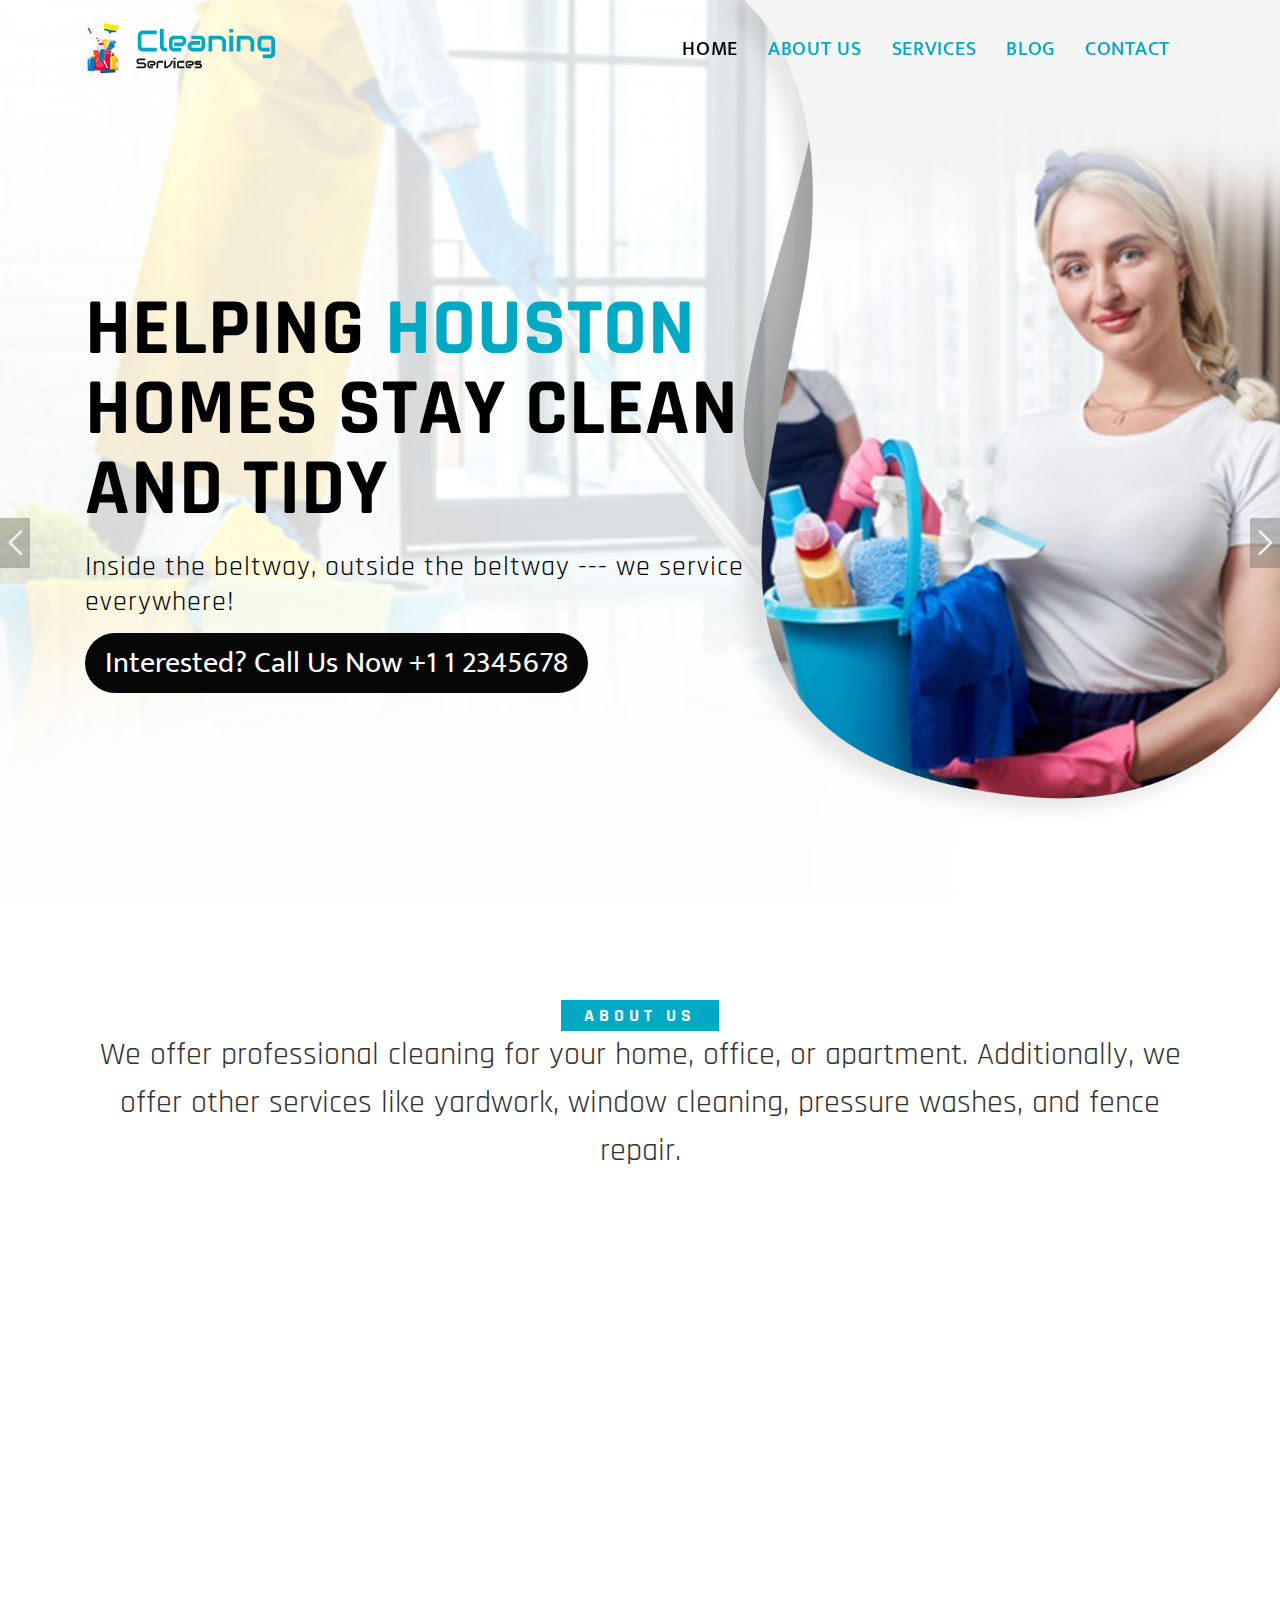
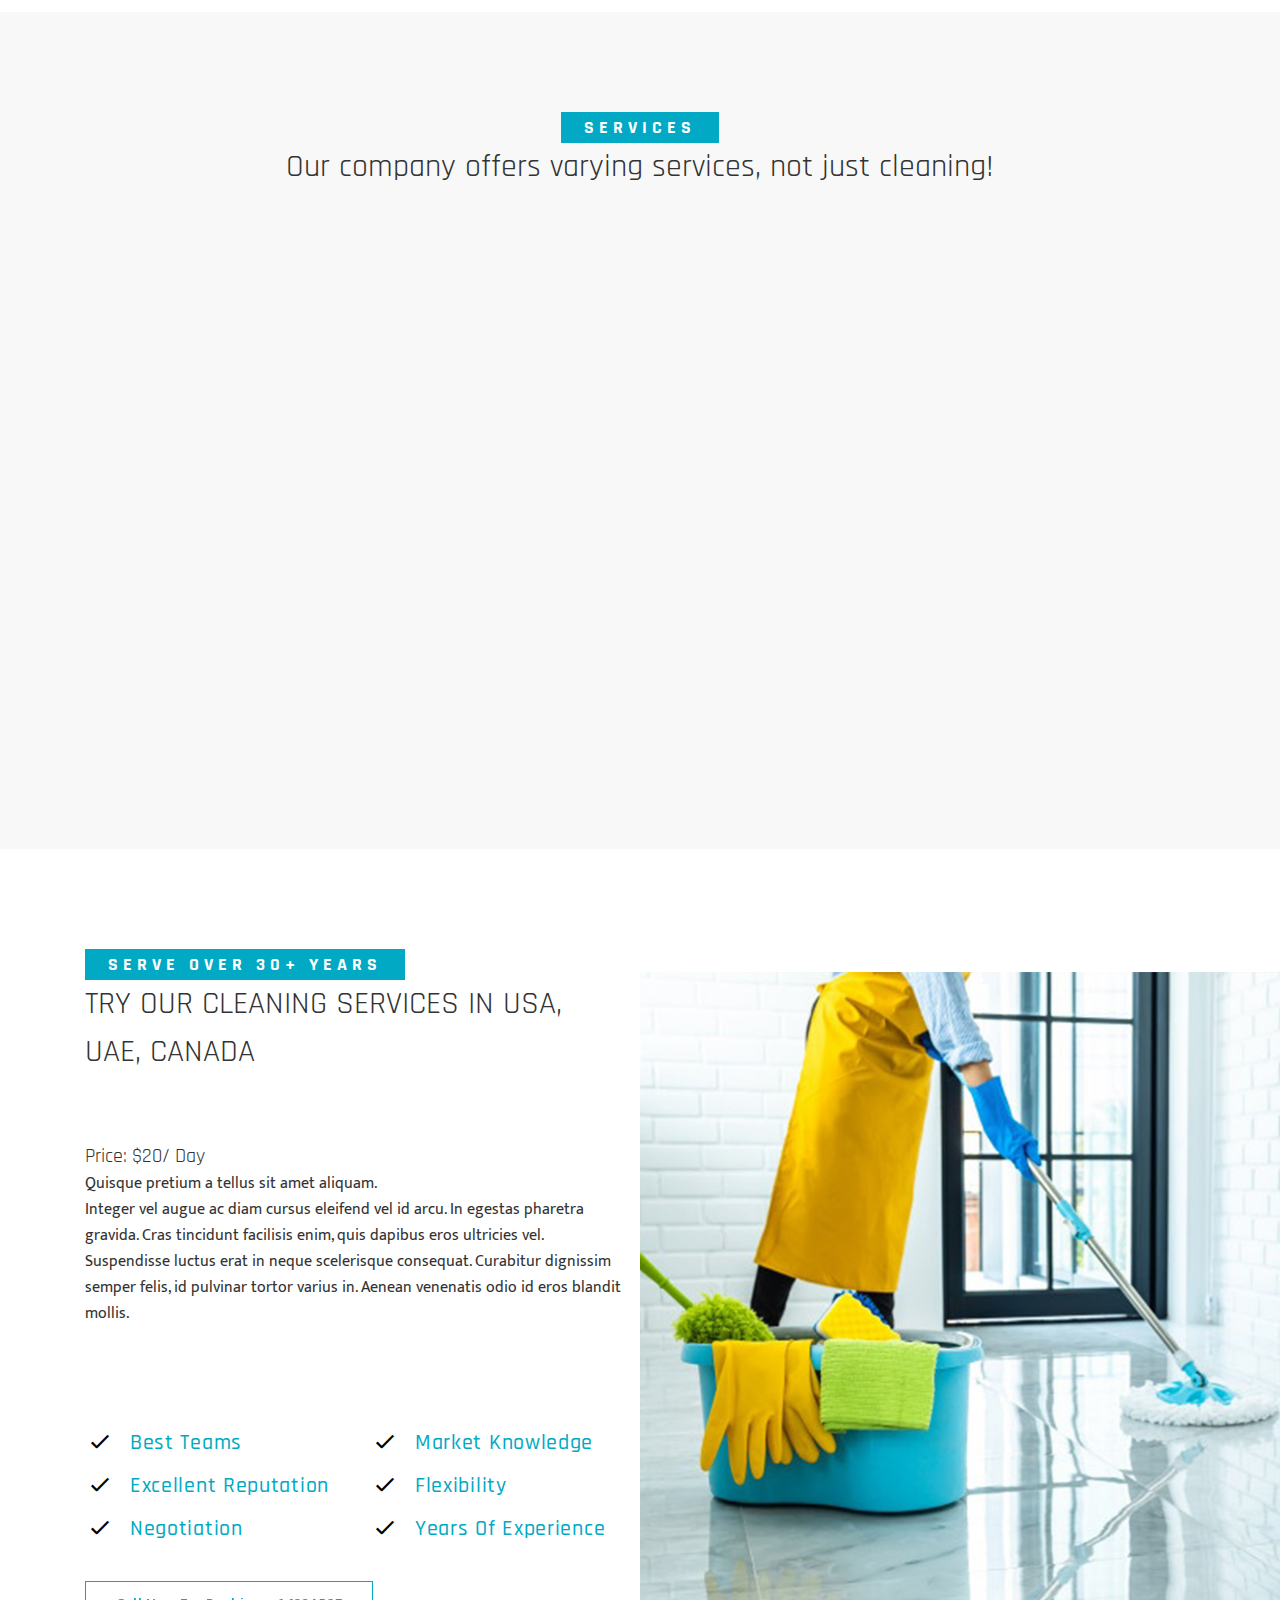
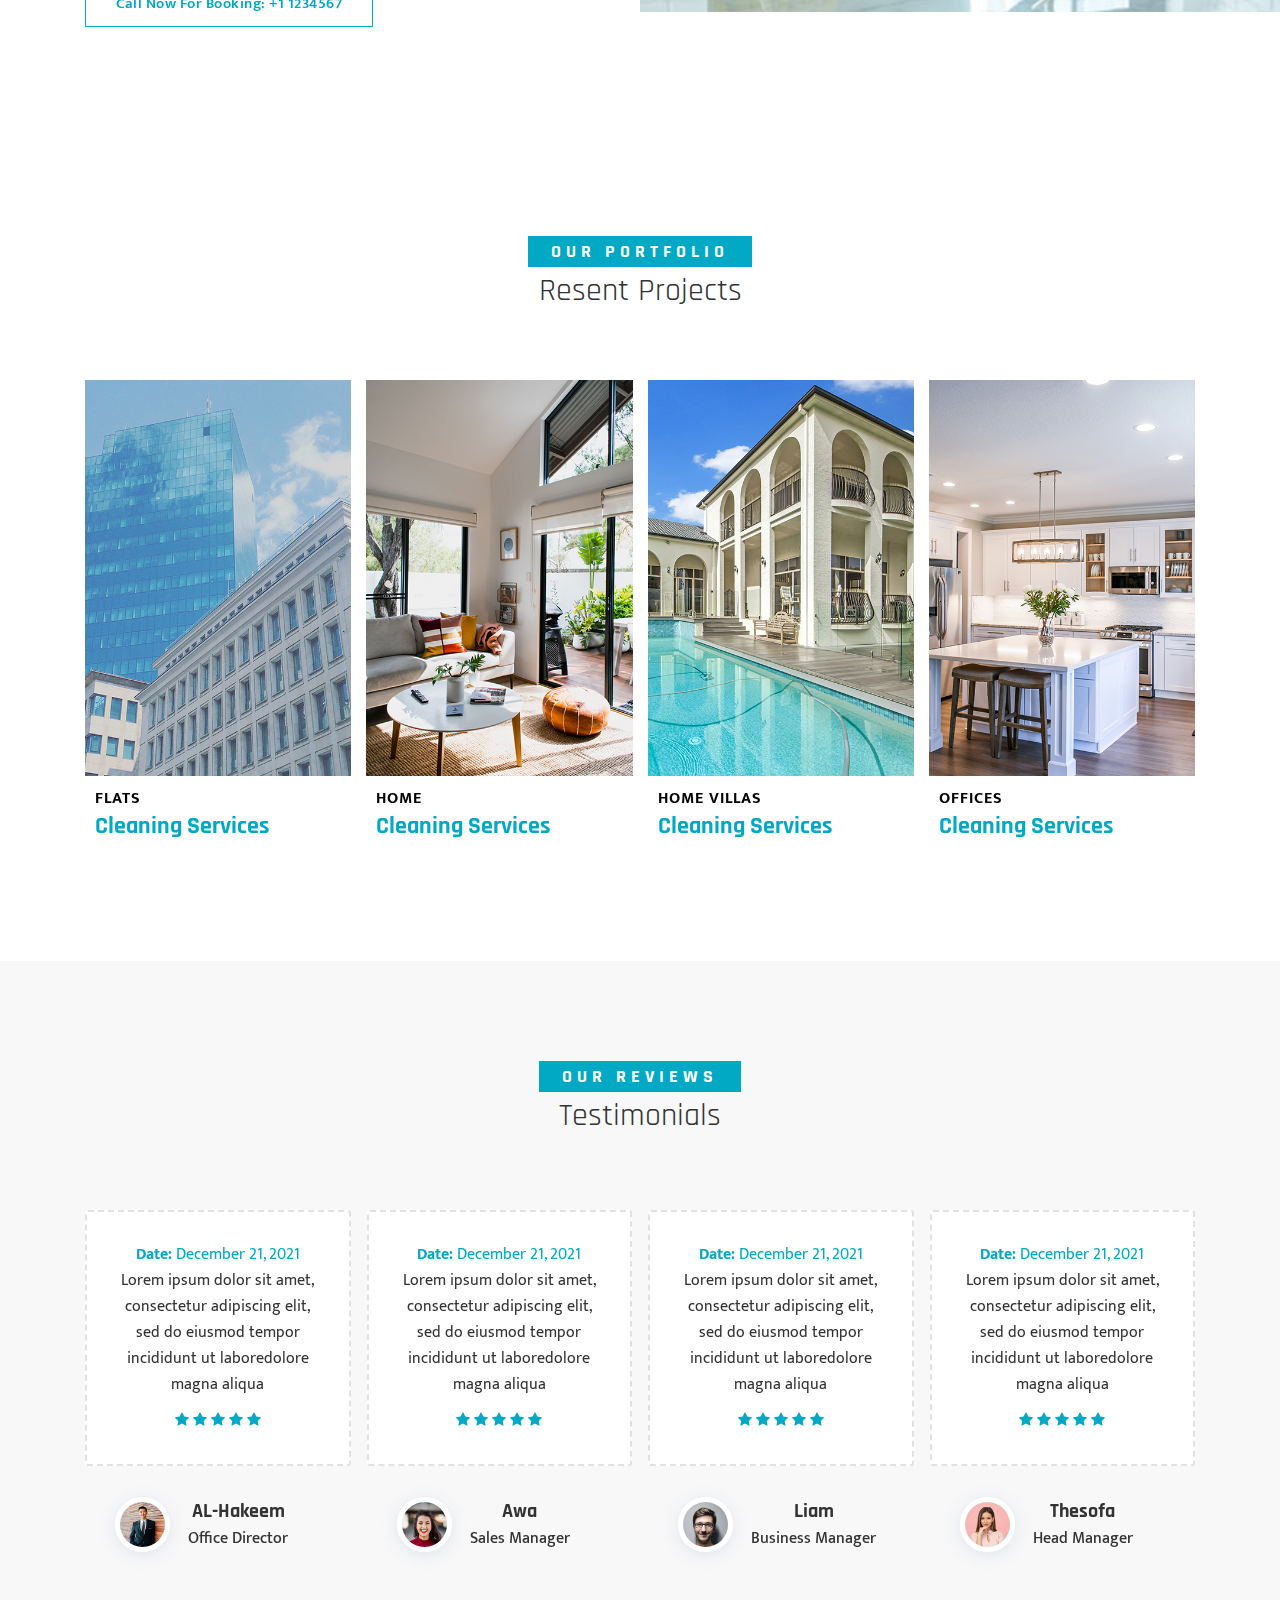
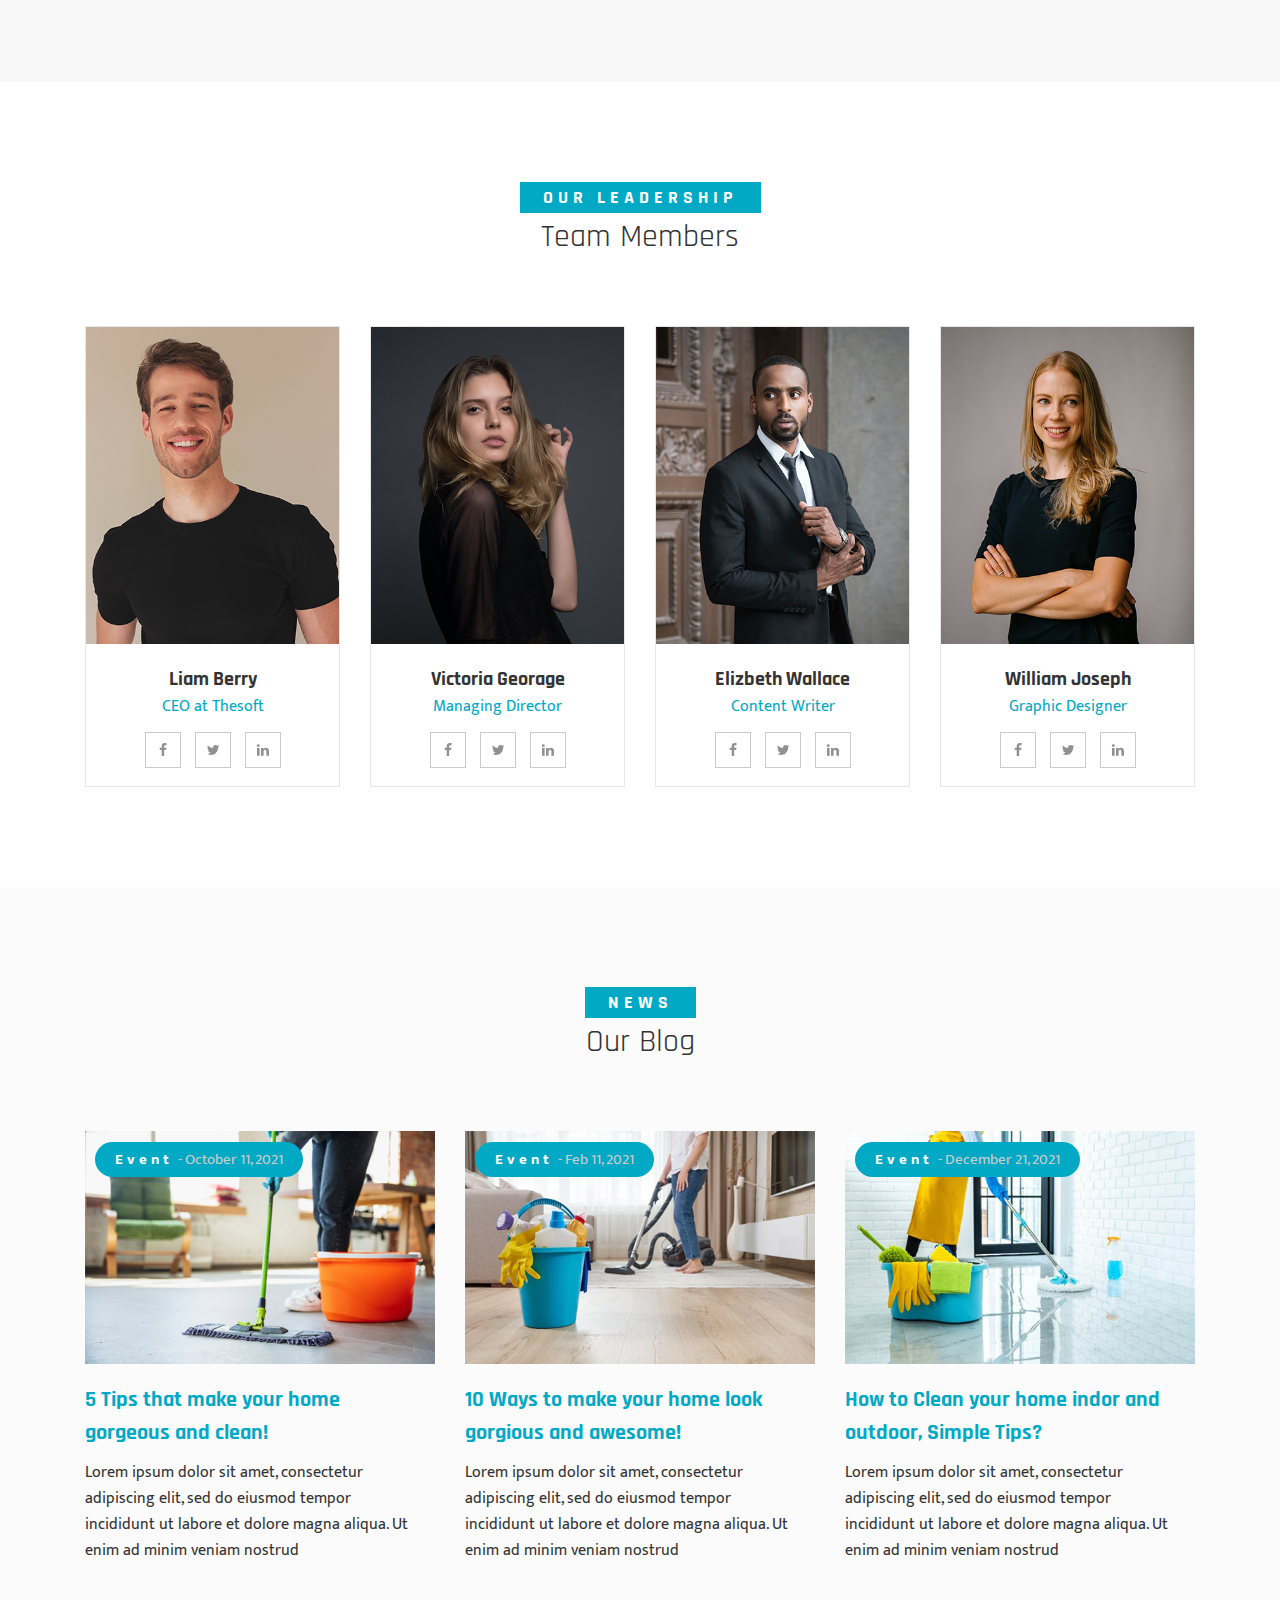
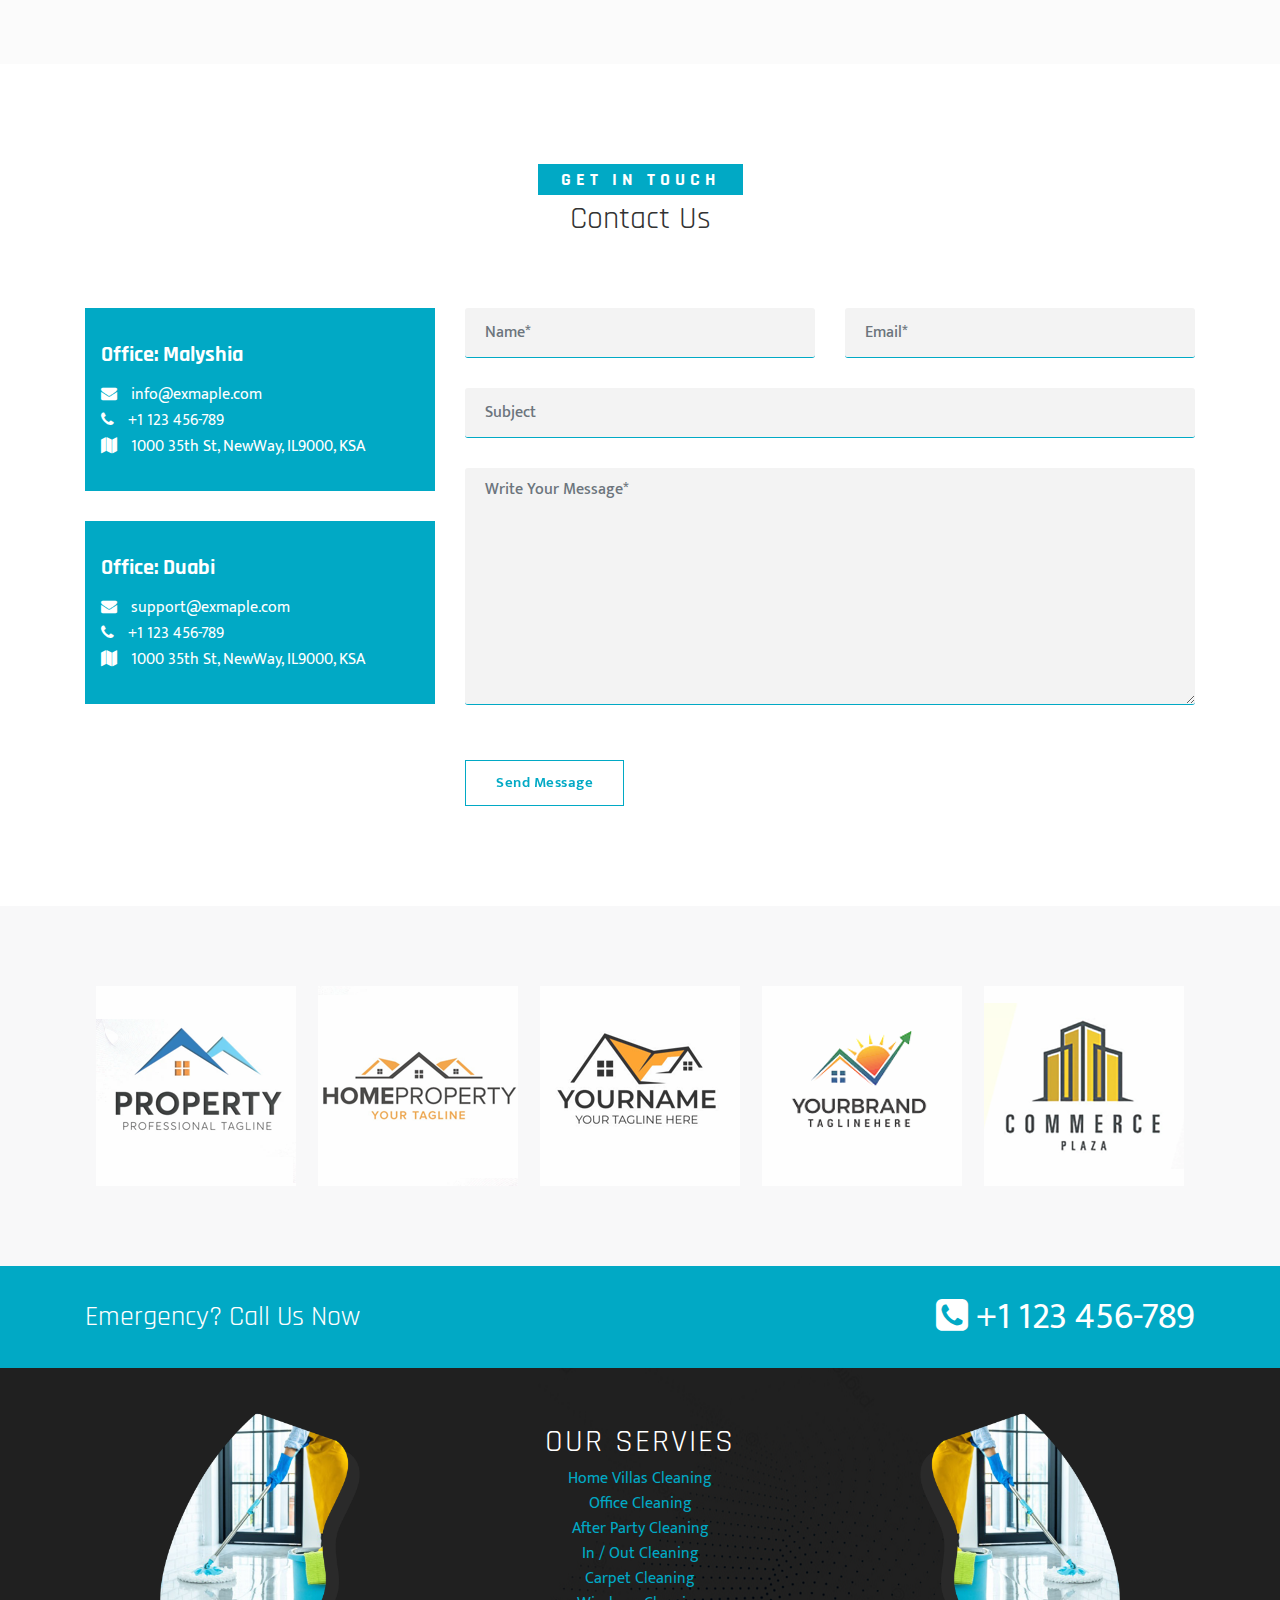
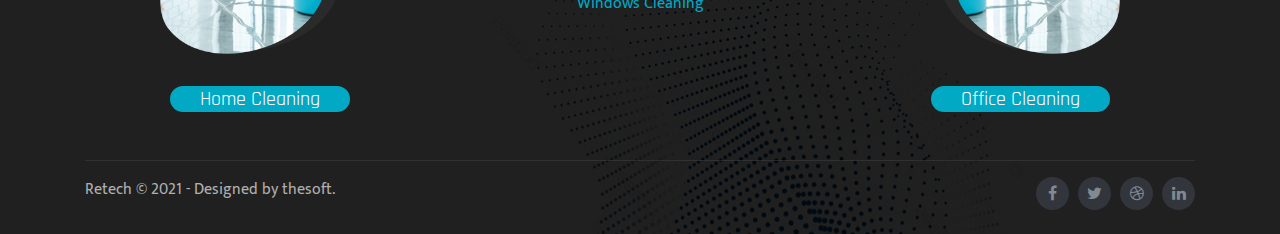
<file: index.html>
<!DOCTYPE html>
<html lang="zxx">

<head>
	<meta charset="utf-8" />
	<title>Cleaning Services Multipurpose Website Template</title>
	<meta content="width=device-width, initial-scale=1.0" name="viewport" />
	<meta name="keywords" content="Aluminum & Glass Repair, Aluminum & Glass Installation, Maintenance Services, Aluminium & Glass Work" />
	<meta name="description" content="Aluminum & Glass Repair, Aluminum & Glass Installation, Maintenance Services, Aluminium & Glass Work" />
	<!-- Google Fonts -->
	<link href="https://fonts.googleapis.com/css2?family=Rajdhani:wght@400;500;600;700&display=swap" rel="stylesheet">
	<link href="https://fonts.googleapis.com/css2?family=Mukta:wght@300;400;500;600;700;800&display=swap" rel="stylesheet">
	<link rel="preconnect" href="https://fonts.googleapis.com">
	<link rel="preconnect" href="https://fonts.gstatic.com" crossorigin>
	<link href="https://fonts.googleapis.com/css2?family=Saira+Stencil+One&display=swap" rel="stylesheet">
	<!-- Favicon -->
	<link rel="icon" type="image/png" href="assets/img/favicon.png">
	<!-- Site All Style Sheet Css -->
	<link href="assets/css/bootstrap.min.css" rel="stylesheet" />
	<link href="assets/css/font-awesome.min.css" rel="stylesheet" />
	<link href="assets/css/icofont.min.css" rel="stylesheet" />
	<link href="assets/css/magnific-popup.css" rel="stylesheet" />
	<link href="assets/css/animate.min.css" rel="stylesheet" />
	<link href="assets/css/owl.carousel.min.css" rel="stylesheet" />
	<link href="assets/css/owl.theme.default.min.css" rel="stylesheet" />
	<link href="assets/css/swiper.min.css" rel="stylesheet" />
	<!-- Site Main Style Sheet Css -->
	<link href="assets/css/style.css" rel="stylesheet" />
	<link href="assets/css/pages.css" rel="stylesheet" />
	<link href="assets/css/responsive.css" rel="stylesheet" />
</head>

<body>

	<!-- Start Preloader Area -->
    <div id="preloader">
		<img src="assets/img/logo-black.png" class="black-logo" alt="logo">
    </div>
	<!-- End Preloader Area -->

    <!-- Start Header Navbar Area -->
    <header class="header-navber-area">
        <nav class="navbar navbar-b navbar-trans navbar-expand-lg" id="mainNav">
            <div class="container top-menu">
                <a class="navbar-brand js-scroll" href="index.html">
				<img src="assets/img/logo.png" class="white-logo" alt="logo">
				<img src="assets/img/logo-black.png" class="black-logo" alt="logo">
			</a>
            <button class="navbar-toggler collapsed" type="button" data-toggle="collapse" data-target="#navbarDefault" aria-controls="navbarDefault" aria-expanded="false" aria-label="Toggle navigation"> <span></span>  <span></span>  <span></span> 
			</button>
                <div class="navbar-collapse collapse justify-content-end" id="navbarDefault">
                    <ul class="navbar-nav">
                        <li class="nav-item"><a class="nav-link js-scroll active" href="index.html">Home</a></li>
                        <li class="nav-item"><a class="nav-link js-scroll" href="about.html">About Us</a></li>
                        <li class="nav-item"><a class="nav-link js-scroll" href="services.html">Services</a></li>
                        <li class="nav-item"><a class="nav-link js-scroll" href="blog.html">Blog</a></li>
                        <li class="nav-item"><a class="nav-link js-scroll" href="contact.html">contact</a></li>
                    </ul>
                </div>
            </div>
        </nav>
    </header>
    <!-- End Header Navbar Area -->
	
	<!-- Start Slider Area -->
    <div id="home" class="slider slider-prlx">
        <div class="swiper-container parallax-slider">
            <div class="swiper-wrapper">
                <div class="swiper-slide">
                    <div class="bg-img valign" data-background="assets/img/slider-1.jpg" data-overlay-dark="5">
                        <div class="container">
                            <div class="row">
                                <div class="col-lg-8 col-md-8">
                                    <div class="caption">
                                        <h1>Helping <span>Houston</span> homes stay clean and tidy</h1>
										<h3>Inside the beltway, outside the beltway --- we service everywhere! </h3>
										<p><span class="call-now">Interested? Call Us Now +1 1 2345678</span></p>
                                    </div>
                                </div>
								<!-- <div class="col-lg-5 col-md-5">
                                    <img src="assets/img/banner-img.png" alt="banner image"/>
                                </div> -->
                            </div>
                        </div>
                    </div>
                </div>
                <div class="swiper-slide">
                    <div class="bg-img valign" data-background="assets/img/slider-2.jpg" data-overlay-dark="5">
                        <div class="container">
                            <div class="row">
                                <div class="col-lg-8 col-md-8">
                                    <div class="caption">
                                        <h1>Freeing <span>your</span> time and schedule</h1>
										<h3>You've got better things to do than clean house. Let us do the dirty work. </h3>
										<p><span class="call-now">Interested? Call Us Now +1 1 2345678</span></p>
                                    </div>
                                </div>
								<!-- <div class="col-lg-5 col-md-5">
                                    <img src="assets/img/banner-img2.png" alt="banner image"/>
                                </div> -->
                            </div>
                        </div>
                    </div>
                </div>
            </div>
            <!-- slider setting -->
            <div class="control-text">
                <div class="swiper-button-prev swiper-nav-ctrl prev-ctrl cursor-pointer">
                    <span class="arrow prv"></span>
                </div>
                <div class="swiper-button-next swiper-nav-ctrl next-ctrl cursor-pointer">
                    <span class="arrow nxt"></span>
                </div>
            </div>
            <div class="swiper-pagination"></div>
        </div>
    </div>
    <!-- End Slider Area -->

	<!-- Why Chose Us Section Start -->
	<section id="why" class="why-chose section-padding">
        <div class="container">
            <div class="row">
                <div class="col-lg-12 col-md-12">
                    <div class="section-title">
                        <h5>About Us</h2>
                        <h2>We offer professional cleaning for your home, office, or apartment. Additionally, we offer other services like yardwork, window cleaning, pressure washes, and fence repair.</h2>
                    </div>
                </div>
            </div>
            <div class="row d-flex align-items-center">
                <!-- single service -->
                <div class="col-lg-4 col-md-4 col-sm-12 wow why-chose-service fadeInLeft text-center" data-wow-delay="0.2s">
                    <img src="assets/img/team.png" alt="chose image" />
                    <h2 class="theme-color">Locally-Owned</h2>
                    <p>Because we are locally owned and operated, we can provide friendly and accommodating customer service support.</p>
                </div>
                <!-- single service -->

                <!-- single service -->
                <div class="col-lg-4 col-md-4 col-sm-12 wow why-chose-service fadeInLeft text-center" data-wow-delay="0.2s">
                    <img src="assets/img/experience.png" alt="chose image" />
                    <h2 class="theme-color">Detail-oriented</h2>
                    <p>We know that details are what make a lasting impression, which is why we focus on them. Our cleaners are rated and reviewed after each task.</p>
                </div>
                <!-- single service -->

                <!-- single service -->
                <div class="col-lg-4 col-md-4 col-sm-12 wow why-chose-service fadeInLeft text-center" data-wow-delay="0.2s">
                    <img src="assets/img/reputation.png" alt="chose image" />
                    <h2 class="theme-color">Spotless Reputation</h2>
                    <p>All of our services carry a satisfaction guarantee. If we miss something we're happy to come back and make it right.</p>
                </div>
                <!-- single service -->
            </div>
        </div>
    </section>
    <!-- Why Chose Us Section End -->


	<!-- Start Services Section -->
    <section id="services" class="services-area bg-gray section-padding">
        <div class="container">
            <div class="row">
                <div class="col-md-12">
					<div class="section-title">
						<h5>Services</h5>
						<h2>
							Our company offers varying services, not just cleaning!
						</h2>
					</div>
                </div>
            </div>
            <div class="row">
                <div class="col-md-12">
					<div id="services-slide0" class="owl-carousel owl-theme owl-loaded owl-drag">
						<div class="row">
							<div class="col-md-6 col-lg-4">
								<div class="services-single-item bg-1 wow fadeInUp" data-wow-delay="0.2s">
									<div class="number">1</div>
									<div class="services-content">
										<h5>Home cleaning</h5>
										<p>Lorem ipsum dolor sit amet adipiscing elit sed do eiusmod</p>
									</div>
								</div>
							</div>
							<div class="col-md-6 col-lg-4">
								<div class="services-single-item bg-2 wow fadeInUp" data-wow-delay="0.4s">
									<div class="number">2</div>
									<div class="services-content">
										<h5>Office Cleaning</h5>
										<p>Lorem ipsum dolor sit amet adipiscing elit sed do eiusmod</p>
									</div>
								</div>
							</div>
							<div class="col-md-6 col-lg-4">
								<div class="services-single-item bg-3 wow fadeInUp" data-wow-delay="0.6s">
									<div class="number">3</div>
									<div class="services-content">
										<h5>Apartment Cleaning</h5>
										<p>Lorem ipsum dolor sit amet adipiscing elit sed do eiusmod</p>
									</div>
								</div>
							</div>
							<div class="col-md-6 col-lg-4">
								<div class="services-single-item bg-4 wow fadeInUp" data-wow-delay="0.8s">
									<div class="number">4</div>
									<div class="services-content">
										<h5>Carpet Cleaning</h5>
										<p>Lorem ipsum dolor sit amet adipiscing elit sed do eiusmod</p>
									</div>
								</div>
							</div>
							<div class="col-md-6 col-lg-4">
								<div class="services-single-item bg-5 wow fadeInUp" data-wow-delay="1s">
									<div class="number">5</div>
									<div class="services-content">
										<h5>Pressure Washing</h5>
										<p>Lorem ipsum dolor sit amet adipiscing elit sed do eiusmod</p>
									</div>
								</div>
							</div>
							<div class="col-md-6 col-lg-4">
								<div class="services-single-item bg-6 wow fadeInUp" data-wow-delay="1.2s">
									<div class="number">6</div>
									<div class="services-content">
										<h5>Fence Repair</h5>
										<p>Lorem ipsum dolor sit amet adipiscing elit sed do eiusmod</p>
									</div>
								</div>
							</div>
						</div>
					</div>
				</div>
            </div>
        </div>
    </section>
    <!-- End Services Section -->


     <!-- featured Section Start -->
    <section id="featured" class="featured-services section-padding">
        <div class="container">
            <div class="row">
                <div class="col-lg-6 col-md-6">
                    <div class="text-left">
                        <div class="section-title text-left">
                            <h5>Serve Over 30+ Years</h5>
                            <h2>TRY OUR CLEANING SERVICES IN USA, UAE, CANADA</h2>
                        </div>
                            <h5>Price: $20/ Day </h5>
                        <p>Quisque pretium a tellus sit amet aliquam.<br/>Integer vel augue ac diam cursus eleifend vel id arcu. In egestas pharetra gravida. Cras tincidunt facilisis enim, quis dapibus eros ultricies vel. Suspendisse luctus erat in neque scelerisque consequat. Curabitur dignissim semper felis, id pulvinar tortor varius in. Aenean venenatis odio id eros blandit mollis.</p>
                        <div class="row advantages">
							<div class="col-lg-6 col-md-6 d-flex">
								<i class="icofont-check-alt"></i>
								<h5>Best Teams</h5>
							</div>
							<div class="col-lg-6 col-md-6 d-flex">
								<i class="icofont-check-alt"></i>
								<h5>Market Knowledge</h5>
							</div>
							<div class="col-lg-6 col-md-6 d-flex">
								<i class="icofont-check-alt"></i>
								<h5>Excellent reputation</h5>
							</div>
							<div class="col-lg-6 col-md-6 d-flex">
								<i class="icofont-check-alt"></i>
								<h5>Flexibility</h5>
							</div>
							<div class="col-lg-6 col-md-6 d-flex">
								<i class="icofont-check-alt"></i>
								<h5>Negotiation</h5>
							</div>
							<div class="col-lg-6 col-md-6 d-flex">
								<i class="icofont-check-alt"></i>
								<h5>Years of experience</h5>
							</div>
						</div>
						<a href="#0" class="button home-btn-1 js-scroll">Call Now For Booking: +1 1234567</a>
                    </div>
                </div>
            </div>
        </div>
    </section>
    <!-- featured Section End -->

	
    <!-- Start Projects Section -->
    <section id="project" class="projects-area section-padding">
        <div class="container">
            <div class="row">
                <div class="col-md-12">
					<div class="section-title">
						<h5>Our Portfolio</h5>
						<h2>Resent Projects</h2>
					</div>
                </div>
            </div>
            <div class="row">
                <div class="col-md-12">
					<div id="project-slide" class="owl-carousel owl-theme owl-loaded owl-drag">
                        <div class="project-single-item">
                            <div class="project-img">
								<img src="assets/img/projects/project-3.jpg" alt="">
							</div>
                            <a href="#" class="project-overlay-info">
								<span class="category">Flats</span>
                                <h5>Cleaning Services</h5>
                            </a>
                        </div>
                        <div class="project-single-item">
                            <div class="project-img">
								<img src="assets/img/projects/project-4.jpg" alt="">
							</div>
                            <a href="#" class="project-overlay-info">
								<span class="category">Home</span>
                                <h5>Cleaning Services</h5>
                            </a>
                        </div>
                        <div class="project-single-item">
                            <div class="project-img">
								<img src="assets/img/projects/project-5.jpg" alt="">
							</div>
                            <a href="#" class="project-overlay-info">
								<span class="category">Home Villas</span>
                                <h5>Cleaning Services</h5>
                            </a>
                        </div>
						<div class="project-single-item">
                            <div class="project-img">
								<img src="assets/img/projects/project-2.jpg" alt="">
							</div>
                            <a href="#" class="project-overlay-info">
								<span class="category">Offices</span>
                                <h5>Cleaning Services</h5>
                            </a>
                        </div>
						<div class="project-single-item">
                            <div class="project-img">
								<img src="assets/img/projects/project-4.jpg" alt="">
							</div>
                            <a href="#" class="project-overlay-info">
								<span class="category">Garden</span>
                                <h5>Cleaning Services</h5>
                            </a>
                        </div>
                    </div>
                </div>
            </div>
        </div>
    </section>
    <!-- End Projects Section -->

	<!-- Start Testimonials Section -->
	<section id="review" class="testimonial-area bg-gray section-padding">
		<div class="container">
			<div class="row">
				<div class="col-md-12">
					<div class="section-title">
						<h5>Our Reviews</h5>
						<h2>Testimonials</h2>
					</div>
				</div>
			</div>
			<div class="row">
				<div class="col-md-12">
					<div class="testimonial-slide">
						<div class="owl-carousel owl-theme">
							<!-- testimonials item -->
							<div class="single-testimonial">
								<div class="testimonial-content-inner">
									<div class="testimonial-text">
										<a href="#"><b>Date:</b> December 21, 2021 </a> 
										<p>Lorem ipsum dolor sit amet, consectetur adipiscing elit, sed do eiusmod tempor incididunt ut laboredolore magna aliqua</p>
										<div class="rating-box">
											<ul>
												<li><i class="fa fa-star"></i></li>
												<li><i class="fa fa-star"></i></li>
												<li><i class="fa fa-star"></i></li>
												<li><i class="fa fa-star"></i></li>
												<li><i class="fa fa-star"></i></li>
											</ul>
										</div>
									</div>
									<div class="author-info-box">
										<div class="author-img">
											<img src="assets/img/client/testimonial-1.jpg" alt="testimonial">
										</div>
										<div class="author-bio-info">
											<h3>AL-Hakeem</h3>
											<span>Office Director</span>
										</div>
									</div>
								</div>
							</div>
							<!-- testimonials item -->
							<div class="single-testimonial">
								<div class="testimonial-content-inner">
									<div class="testimonial-text">
										<a href="#"><b>Date:</b> December 21, 2021 </a> 
										<p>Lorem ipsum dolor sit amet, consectetur adipiscing elit, sed do eiusmod tempor incididunt ut laboredolore magna aliqua</p>
										<div class="rating-box">
											<ul>
												<li><i class="fa fa-star"></i></li>
												<li><i class="fa fa-star"></i></li>
												<li><i class="fa fa-star"></i></li>
												<li><i class="fa fa-star"></i></li>
												<li><i class="fa fa-star"></i></li>
											</ul>
										</div>
									</div>
									<div class="author-info-box">
										<div class="author-img">
											<img src="assets/img/client/testimonial-2.jpg" alt="testimonial">
										</div>
										<div class="author-bio-info">
											<h3>Awa</h3>
											<span>Sales Manager</span>
										</div>
									</div>
								</div>
							</div>
							<!-- testimonials item -->
							<div class="single-testimonial">
								<div class="testimonial-content-inner">
									<div class="testimonial-text">
										<a href="#"><b>Date:</b> December 21, 2021 </a> 
										<p>Lorem ipsum dolor sit amet, consectetur adipiscing elit, sed do eiusmod tempor incididunt ut laboredolore magna aliqua</p>
										<div class="rating-box">
											<ul>
												<li><i class="fa fa-star"></i></li>
												<li><i class="fa fa-star"></i></li>
												<li><i class="fa fa-star"></i></li>
												<li><i class="fa fa-star"></i></li>
												<li><i class="fa fa-star"></i></li>
											</ul>
										</div>
									</div>
									<div class="author-info-box">
										<div class="author-img">
											<img src="assets/img/client/testimonial-3.jpg" alt="testimonial">
										</div>
										<div class="author-bio-info">
											<h3>Liam</h3>
											<span>Business Manager</span>
										</div>
									</div>
								</div>
							</div>
							<!-- testimonials item -->
							<div class="single-testimonial">
								<div class="testimonial-content-inner">
									<div class="testimonial-text">
										<a href="#"><b>Date:</b> December 21, 2021 </a> 
										<p>Lorem ipsum dolor sit amet, consectetur adipiscing elit, sed do eiusmod tempor incididunt ut laboredolore magna aliqua</p>
										<div class="rating-box">
											<ul>
												<li><i class="fa fa-star"></i></li>
												<li><i class="fa fa-star"></i></li>
												<li><i class="fa fa-star"></i></li>
												<li><i class="fa fa-star"></i></li>
												<li><i class="fa fa-star"></i></li>
											</ul>
										</div>
									</div>
									<div class="author-info-box">
										<div class="author-img">
											<img src="assets/img/client/testimonial-4.jpg" alt="testimonial">
										</div>
										<div class="author-bio-info">
											<h3>Thesofa</h3>
											<span>Head Manager</span>
										</div>
									</div>
								</div>
							</div>
						</div>
					</div>
				</div>
			</div>
		</div>
	</section>
	<!-- End Testimonials Section -->

	<!-- Start Team Section -->
	<section class="team-area section-padding">
		<div class="container">
			<div class="row">
				<div class="col-sm-12">
					<div class="section-title">
						<h5>Our Leadership</h5>
						<h2>Team Members</h2>
					</div>
				</div>
			</div>
			<div class="row">
				<div class="col-lg-3 col-md-6">
					<div class="single-team-box">
						<div class="team-image">
							<img src="assets/img/team/team-1.jpg" alt="team" />
						</div>
						<div class="team-info">
							<h3>Liam Berry</h3>
							<span>CEO at Thesoft</span>
							<div class="team-social-icon">
								<a href="#"><i class="fa fa-facebook-f"></i></a>
								<a href="#"><i class="fa fa-twitter"></i></a>
								<a href="#"><i class="fa fa-linkedin"></i></a>
							</div>
						</div>
					</div>
				</div>
				<div class="col-lg-3 col-md-6">
					<div class="single-team-box">
						<div class="team-image">
							<img src="assets/img/team/team-2.jpg" alt="team" />
						</div>
						<div class="team-info">
							<h3>Victoria Georage</h3>
							<span>Managing Director</span>
							<div class="team-social-icon">
								<a href="#"><i class="fa fa-facebook-f"></i></a>
								<a href="#"><i class="fa fa-twitter"></i></a>
								<a href="#"><i class="fa fa-linkedin"></i></a>
							</div>
						</div>
					</div>
				</div>
				<div class="col-lg-3 col-md-6">
					<div class="single-team-box">
						<div class="team-image">
							<img src="assets/img/team/team-3.jpg" alt="team" />
						</div>
						<div class="team-info">
							<h3>Elizbeth Wallace</h3>
							<span>Content Writer</span>
							<div class="team-social-icon">
								<a href="#"><i class="fa fa-facebook-f"></i></a>
								<a href="#"><i class="fa fa-twitter"></i></a>
								<a href="#"><i class="fa fa-linkedin"></i></a>
							</div>
						</div>
					</div>
				</div>
				<div class="col-lg-3 col-md-6">
					<div class="single-team-box">
						<div class="team-image">
							<img src="assets/img/team/team-4.jpg" alt="team" />
						</div>
						<div class="team-info">
							<h3>William Joseph</h3>
							<span>Graphic Designer</span>
							<div class="team-social-icon">
								<a href="#"><i class="fa fa-facebook-f"></i></a>
								<a href="#"><i class="fa fa-twitter"></i></a>
								<a href="#"><i class="fa fa-linkedin"></i></a>
							</div>
						</div>
					</div>
				</div>
			</div>
		</div>
	</section>
	<!-- End Team Section -->

    <!-- Start Blog Section -->
    <section id="blog" class="blog-area bg-gray section-padding">
        <div class="container">
			<div class="row">
				<div class="col-md-12">
					<div class="section-title">
						<h5>News</h5>
						<h2>Our Blog</h2>
					</div>
				</div>
			</div>
            <div class="row">
                <div class="col-lg-4 col-md-6">
                    <div class="blog-slingle-item">
						<div class="author-date"> <a href="#"><b>Event</b>- October 11, 2021 </a> </div>
                        <div class="post-img">
							<a href="#"><img src="assets/img/blog/blog-1.jpg" alt=""> </a>
                        </div>
                        <div class="blog-content-info">
                            <h6><a href="#">5 Tips that make your home gorgeous and clean!</a></h6>
							<p>Lorem ipsum dolor sit amet, consectetur adipiscing elit, sed do eiusmod tempor incididunt ut labore et dolore magna aliqua. Ut enim ad minim veniam nostrud</p>
                        </div>
                    </div>
                </div>
                <div class="col-lg-4 col-md-6">
                    <div class="blog-slingle-item">
						<div class="author-date"> <a href="#"><b>Event</b>- Feb 11, 2021 </a> </div>
                        <div class="post-img">
                            <a href="#"><img src="assets/img/blog/blog-2.jpg" alt=""> </a>
                        </div>
                        <div class="blog-content-info">
                            <h6><a href="#">10 Ways to make your home look gorgious and awesome!</a></h6>
							<p>Lorem ipsum dolor sit amet, consectetur adipiscing elit, sed do eiusmod tempor incididunt ut labore et dolore magna aliqua. Ut enim ad minim veniam nostrud</p>
                        </div>
                    </div>
                </div>
                <div class="col-lg-4 col-md-6">
                    <div class="blog-slingle-item">
						<div class="author-date"> <a href="#"><b>Event</b>- December 21, 2021 </a> </div>
                        <div class="post-img">
							<a href="#"><img src="assets/img/blog/blog-3.jpg" alt=""> </a>
                        </div>
                        <div class="blog-content-info">
                            <h6><a href="#">How to Clean your home indor and outdoor, Simple Tips?</a></h6>
							<p>Lorem ipsum dolor sit amet, consectetur adipiscing elit, sed do eiusmod tempor incididunt ut labore et dolore magna aliqua. Ut enim ad minim veniam nostrud</p>
                        </div>
                    </div>
                </div>
            </div>
        </div>
    </section>
    <!-- End Blog Section -->
	
	<!-- Start Contact Section -->
	<section id="contact" class="contact-area section-padding">
		<div class="container">
			<div class="row">
				<div class="col-sm-12">
					<div class="section-title">
						<h5>Get in Touch</h5>
						<h2>Contact Us</h2>
					</div>
				</div>
			</div>
			<div class="row">
				<div class="col-lg-12 col-md-12">
					<div class="row">
						<div class="col-lg-4 col-md-4">
							<div class="row">
								<div class="col-lg-12 col-md-12">
									<div class="contact-store-location-box">
										<div class="single-store-location">
											<h3>Office: Malyshia</h3>
											<p><i class="fa fa-envelope"></i> <a href="mailto:random@exmaple.com"> info@exmaple.com</a></p>
											<p><i class="fa fa-phone"></i> <a href="tel:+1123456789"> +1 123 456-789</a></p>
											<p><i class="fa fa-map"></i> 1000 35th St, NewWay, IL9000, KSA</p>
										</div>
									</div>
								</div>
								<div class="col-lg-12 col-md-12">
									<div class="contact-store-location-box">
										<div class="single-store-location">
											<h3>Office: Duabi</h3>
											<p><i class="fa fa-envelope"></i> <a href="mailto:random@exmaple.com"> support@exmaple.com</a></p>
											<p><i class="fa fa-phone"></i> <a href="tel:+1123456789"> +1 123 456-789</a></p>
											<p><i class="fa fa-map"></i> 1000 35th St, NewWay, IL9000, KSA</p>
										</div>
									</div>
								</div>
								</div>
						</div>
						<div class="col-lg-8 col-md-8">
							<div class="contact-form-box">
								<div class="form-container-box">
			                        <form class="contact-form form" id="ajax-contact" method="post" action="assets/php/contact.php">
			                        <div class="controls">
			                            <div class="row">
			                                <div class="col-md-6">
			                                    <div class="form-group form-input-box">
			                                        <input type="text" class="form-control" id="name" name="name" placeholder="Name*" required="required" data-error="Name is required.">
			                                        <div class="help-block with-errors"></div>
			                                    </div>
			                                </div>
			                                <div class="col-md-6">
			                                    <div class="form-group form-input-box">
			                                        <input type="email" class="form-control" id="email" name="email" placeholder="Email*" required="required" data-error="Valid email is required.">
			                                        <div class="help-block with-errors"></div>
			                                    </div>
			                                </div>
			                                <div class="col-md-12">
			                                    <div class="form-group form-input-box">
			                                        <input type="text" class="form-control" name="subject" placeholder="Subject" required="required">
			                                    </div>
			                                </div>
			                                <div class="col-12">
			                                    <div class="form-group form-input-box">
			                                        <textarea class="form-control" id="message" name="message" rows="9" placeholder="Write Your Message*" required="required" data-error="Please, leave us a message."></textarea>
			                                        <div class="help-block with-errors"></div>
			                                    </div>
			                                </div>
			                                <div class="col-md-12">
			                                    <button type="submit" class="button contact-btn" data-text="Send Message">Send Message</button>
			                                </div>
			                                <div class="messages">
			                                    <div class="alert alert alert-success alert-dismissable alert-dismissable hidden" id="msgSubmit"><button type="button" class="close" data-dismiss="alert" aria-hidden="true">&times;</button> Thank You! your message has been sent. </div>
			                                </div>
			                            </div>
			                        </div>
			                    </form>
		                    </div>
							</div>
						</div>
					</div>
				</div>
			</div>
		</div>
	</section>
	<!-- End Contact Section -->
	
	<!-- Start Partner Logo Section -->
    <div class="partner-area bg-gray">
        <div class="container">
            <div id="partner-carousel" class="partner-carousel owl-carousel owl-theme owl-loaded">
                <div class="partner-item">
                    <img src="assets/img/partner/client-1.png" alt="partner-image">
                </div>
                <div class="partner-item">
                    <img src="assets/img/partner/client-2.png" alt="partner-image">
                </div>
                <div class="partner-item">
                    <img src="assets/img/partner/client-3.png" alt="partner-image">
                </div>
                <div class="partner-item">
                    <img src="assets/img/partner/client-4.png" alt="partner-image">
                </div>
                <div class="partner-item">
                    <img src="assets/img/partner/client-5.png" alt="partner-image">
                </div>
                <div class="partner-item">
                    <img src="assets/img/partner/client-6.png" alt="partner-image">
                </div>
            </div>
        </div>
    </div>
	<!-- End Partner Logo Section -->
	
    <!-- Start Footer Section -->
    <div class="book-area">
        <div class="container">
            <div class="row">
                <div class="col-md-8">
                    <div class="footer-copyright-text f-30">
                        <h3>Emergency? Call Us Now</h3>
                    </div>
                </div>
                <div class="col-md-4 text-right text-white f-30">
                    <p><i class="fa fa-phone-square"></i> +1 123 456-789</p>
                </div>
            </div>
        </div>
    </div>

	  <!-- Site footer -->
	  <footer class="site-footer">
		<div class="container">
		  <div class="row">
			<!-- <div class="col-sm-12 col-md-4">
			  <h6>About</h6>
			  <p class="text-justify">Retech De la conception à l’exploitation d’un projet, le respect de l’environnement, intégré à notre vision de la construction durable, est l’une de nos principales préoccupations. consectetur adipiscing elit, sed do eiusmod tempor incididunt ut labore et dolore magna aliqua. Ut enim ad minim veniam nostrud</p>
			</div> -->
  
			
			<div class="col-sm-12 col-md-4 text-center footer-service-img">
				<img src="assets/img/footer-left-img.png" alt='image'/>
				<h5 class="footer-btn"><a href="#">Home Cleaning</a></h5>
			</div>
			<div class="col-xs-12 col-md-4 text-center">
				<h2>Our Servies</h2>
				<ul class="footer-links">
				  <li><a href="#">Home Villas Cleaning</a></li>
				  <li><a href="#">Office Cleaning</a></li>
				  <li><a href="#">After Party Cleaning</a></li>
				  <li><a href="#">In / Out Cleaning</a></li>
				  <li><a href="#">Carpet Cleaning</a></li>
				  <li><a href="#">Windows Cleaning</a></li>
				</ul>
			  </div>
			<div class="col-sm-12 col-md-4 text-center footer-service-img">
				<img src="assets/img/footer-right-img.png" alt='image'/>
				<h5 class="footer-btn"><a href="#">Office Cleaning</a></h5>
			</div>
		  </div>
		  <hr>
		</div>
		<div class="container">
		  <div class="row">
			<div class="col-md-8 col-sm-6 col-xs-12">
			  <p class="copyright-text">Retech © 2021 - Designed by thesoft.
			  </p>
			</div>
  
			<div class="col-md-4 col-sm-6 col-xs-12">
			  <ul class="social-icons">
				<li><a class="facebook" href="#"><i class="fa fa-facebook"></i></a></li>
				<li><a class="twitter" href="#"><i class="fa fa-twitter"></i></a></li>
				<li><a class="dribbble" href="#"><i class="fa fa-dribbble"></i></a></li>
				<li><a class="linkedin" href="#"><i class="fa fa-linkedin"></i></a></li>   
			  </ul>
			</div>
		  </div>
		</div>
  </footer>
    <!-- End Footer Section -->
	
	<!-- Start Back to Top -->
	<div class="back-to-top">
		<i class="fa fa-caret-up"></i><i class="fa fa-caret-up"></i>
	</div>
	<!-- End Back to Top -->
	
	<!-- Site All Jquery Js -->
	<script src="assets/js/jquery-3.5.1.min.js"></script>
	<script src="assets/js/bootstrap.min.js"></script>
	<script src="assets/js/swiper.min.js"></script>
	<script src="assets/js/plugins.js"></script>
	<script src="assets/js/wow.min.js"></script>
	<!--validator js-->
    <script src="assets/js/validator.min.js"></script>
    <!--contact js-->
    <script src="assets/js/contact.js"></script>
	<!-- Site Main Custom Js -->
	<script src="assets/js/main.js"></script>
</body>

</html>
</file>
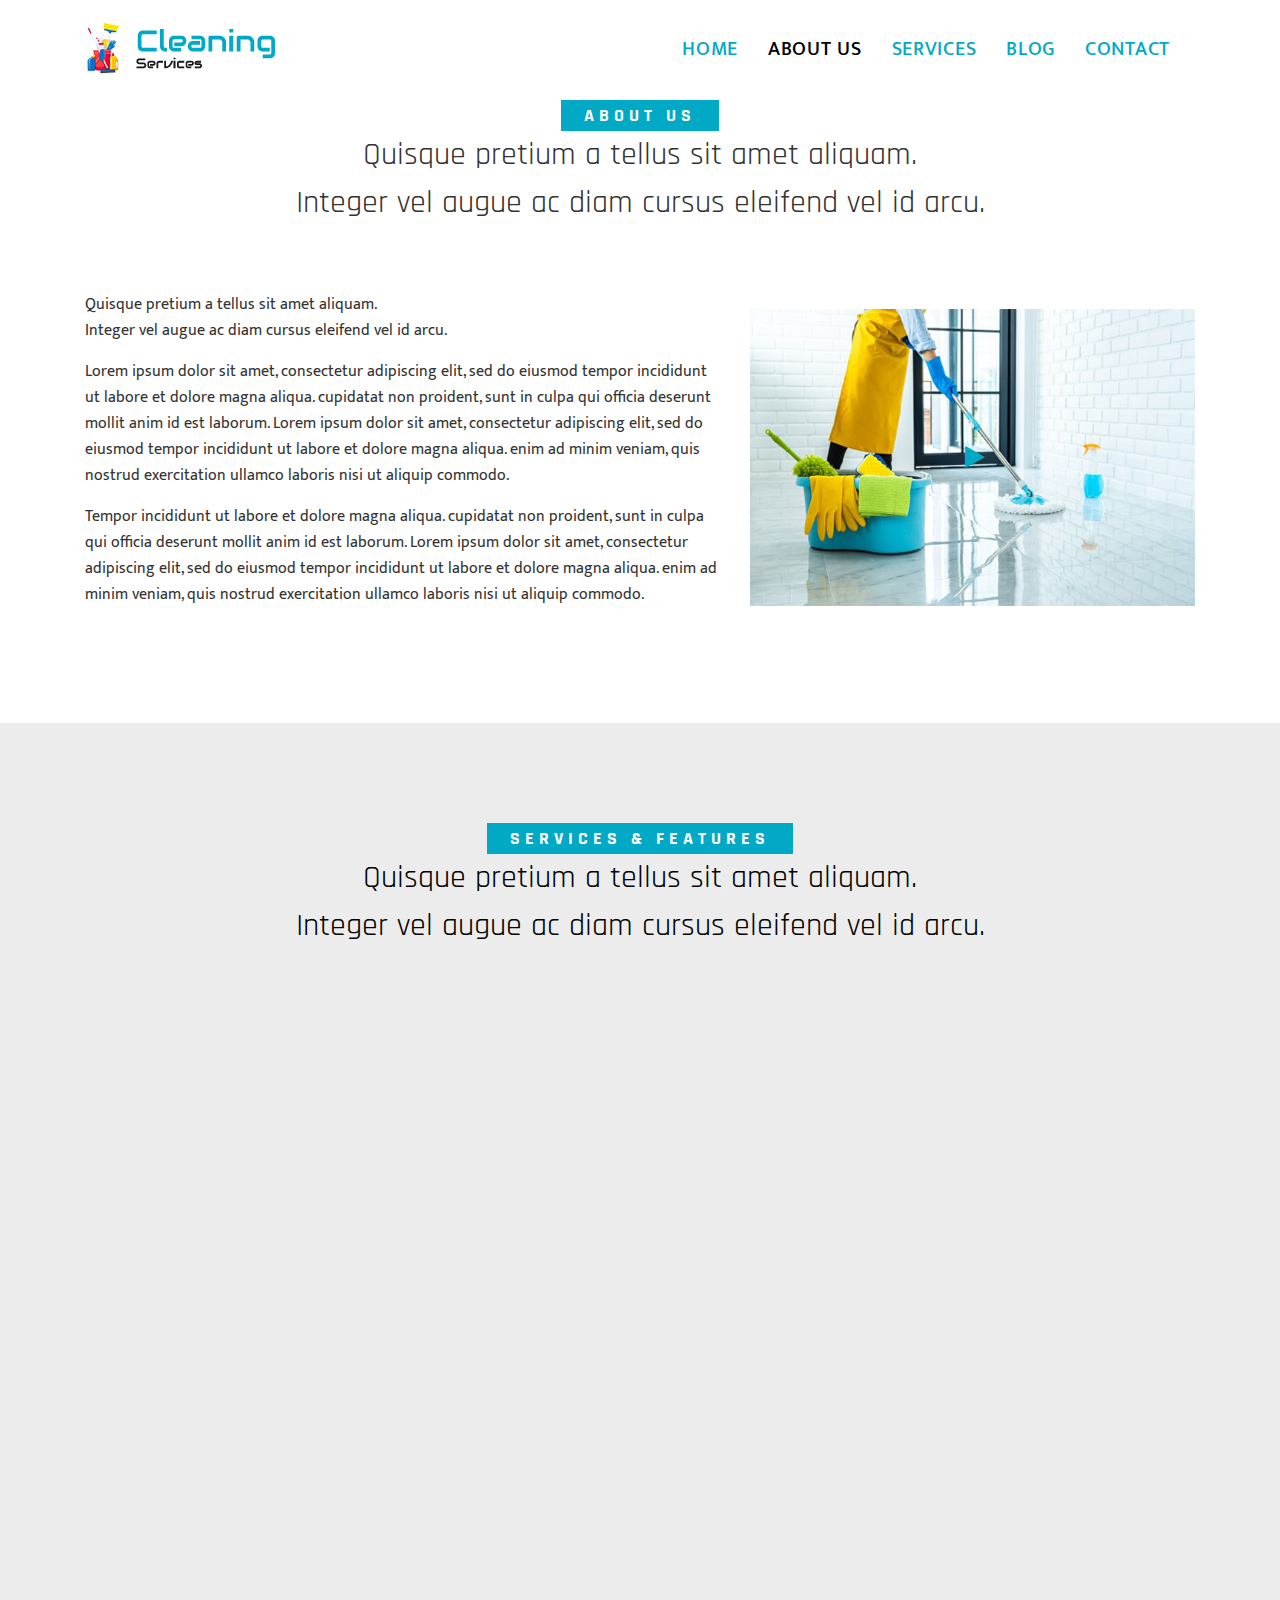
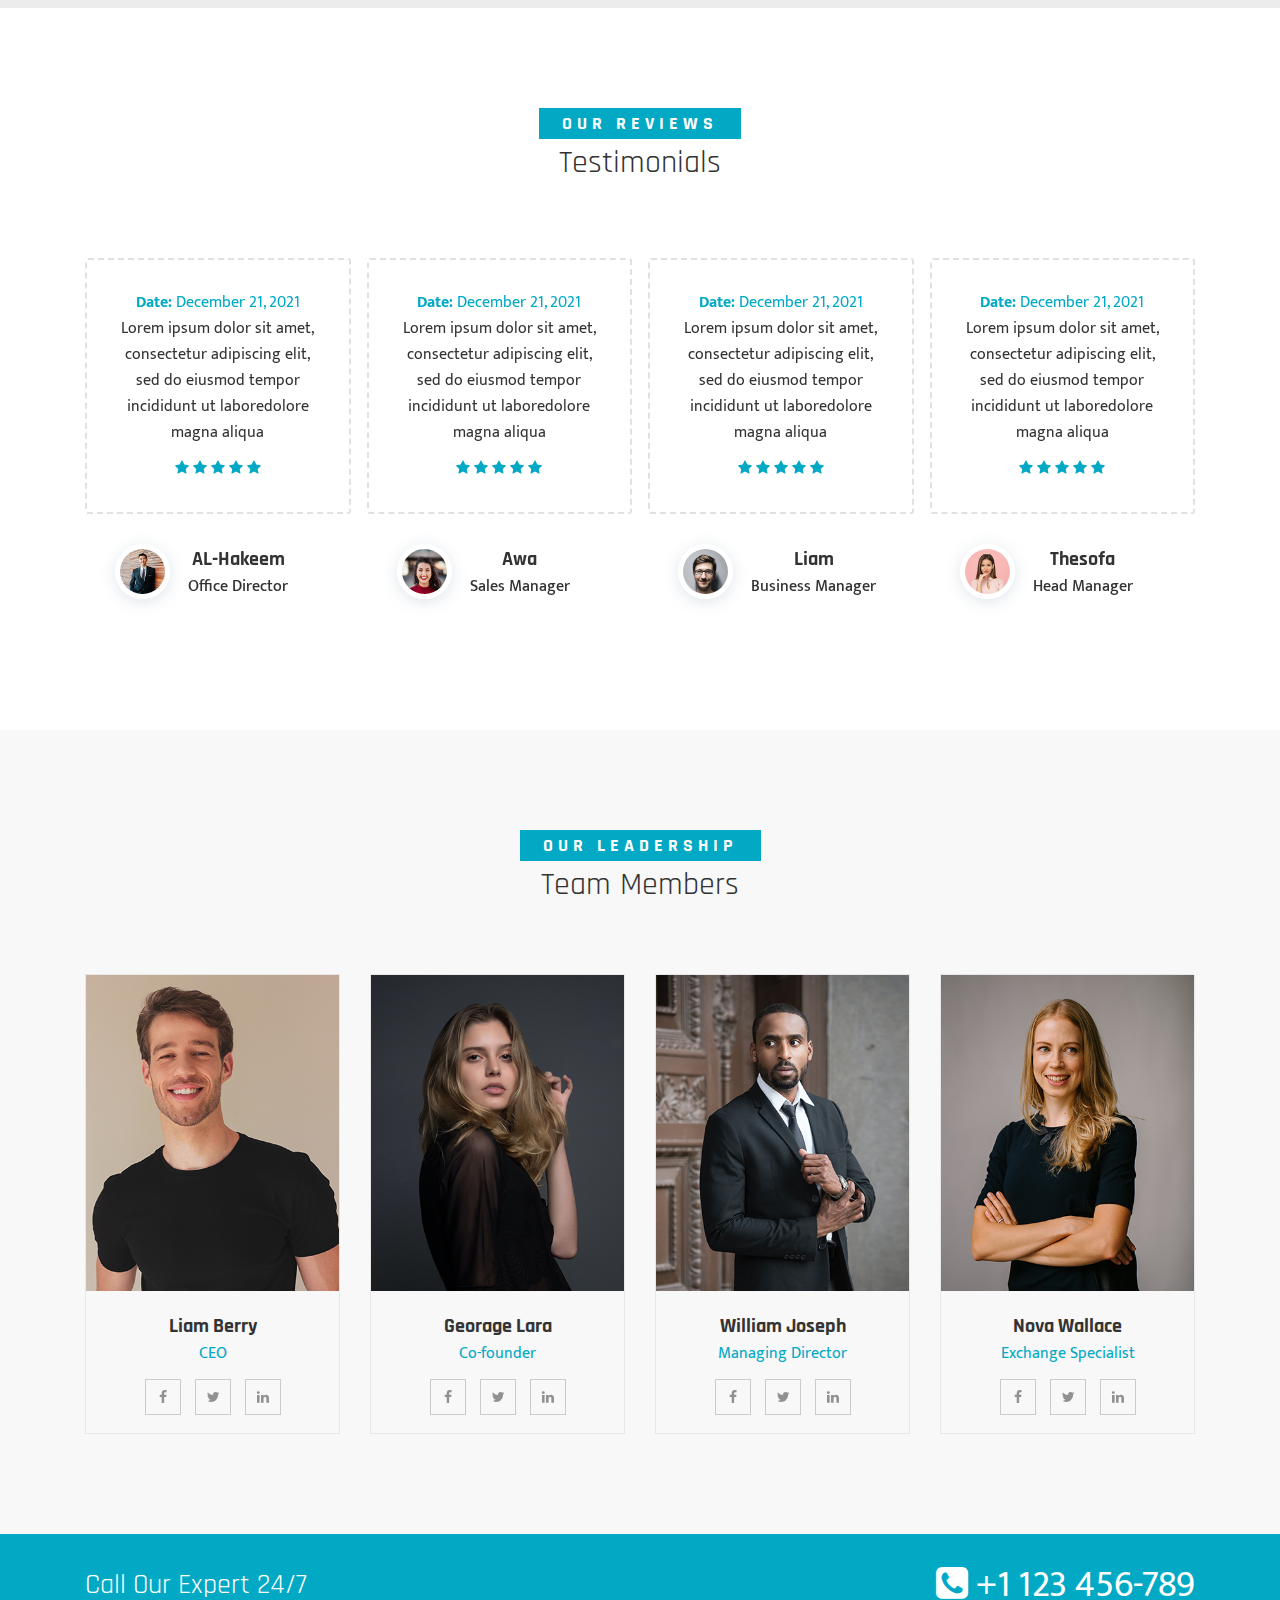
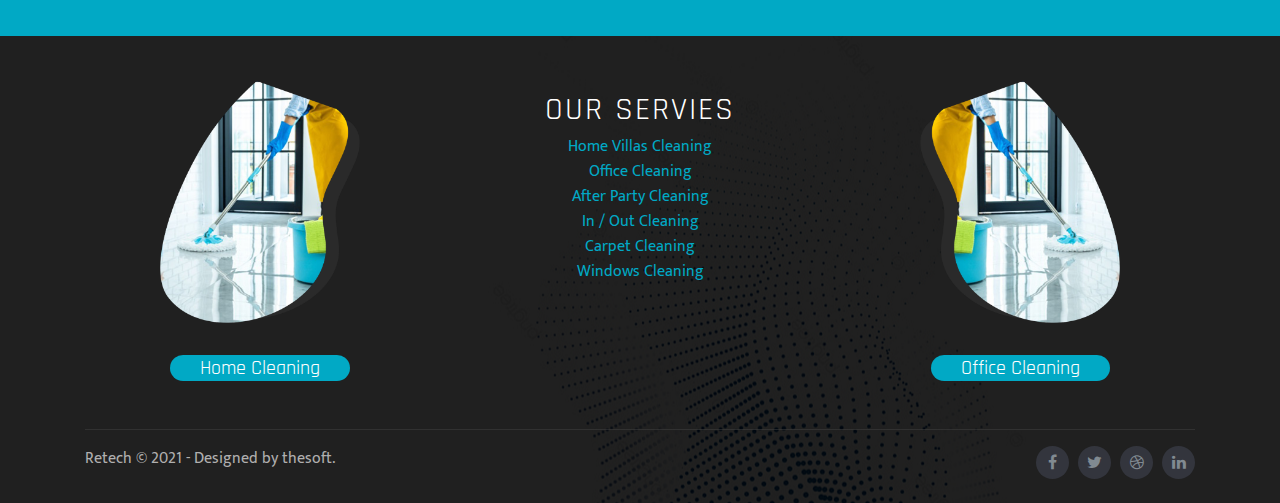
<file: about.html>
<!DOCTYPE html>
<html lang="zxx">

<head>
	<meta charset="utf-8" />
	<title>About - Cleaning Services Multipurpose Website Template</title>
	<meta content="width=device-width, initial-scale=1.0" name="viewport" />
	<meta name="keywords" content="Cleaning Services Multipurpose Website Template" />
	<meta name="description" content="Cleaning Services Multipurpose Website Template" />
	<!-- Google Fonts -->
	<link href="https://fonts.googleapis.com/css2?family=Rajdhani:wght@400;500;600;700&display=swap" rel="stylesheet">
	<link href="https://fonts.googleapis.com/css2?family=Mukta:wght@300;400;500;600;700;800&display=swap" rel="stylesheet">
	<link rel="preconnect" href="https://fonts.googleapis.com">
	<link rel="preconnect" href="https://fonts.gstatic.com" crossorigin>
	<link href="https://fonts.googleapis.com/css2?family=Saira+Stencil+One&display=swap" rel="stylesheet">
	<!-- Favicon -->
	<link rel="icon" type="image/png" href="assets/img/favicon.png">
	<!-- Site All Style Sheet Css -->
	<link href="assets/css/bootstrap.min.css" rel="stylesheet" />
	<link href="assets/css/font-awesome.min.css" rel="stylesheet" />
	<link href="assets/css/icofont.min.css" rel="stylesheet" />
	<link href="assets/css/magnific-popup.css" rel="stylesheet" />
	<link href="assets/css/animate.min.css" rel="stylesheet" />
	<link href="assets/css/owl.carousel.min.css" rel="stylesheet" />
	<link href="assets/css/owl.theme.default.min.css" rel="stylesheet" />
	<link href="assets/css/swiper.min.css" rel="stylesheet" />
	<!-- Site Main Style Sheet Css -->
	<link href="assets/css/style.css" rel="stylesheet" />
	<link href="assets/css/pages.css" rel="stylesheet" />
	<link href="assets/css/responsive.css" rel="stylesheet" />
</head>

<body>

	<!-- Start Preloader Area -->
    <div id="preloader">
		<img src="assets/img/logo-black.png" class="black-logo" alt="logo">
    </div>
	<!-- End Preloader Area -->

    <!-- Start Header Navbar Area -->
    <header class="header-navber-area">
        <nav class="navbar navbar-b navbar-trans navbar-expand-lg" id="mainNav">
            <div class="container top-menu">
                <a class="navbar-brand js-scroll" href="index.html">
				<img src="assets/img/logo.png" class="white-logo" alt="logo">
				<img src="assets/img/logo-black.png" class="black-logo" alt="logo">
			</a>
            <button class="navbar-toggler collapsed" type="button" data-toggle="collapse" data-target="#navbarDefault" aria-controls="navbarDefault" aria-expanded="false" aria-label="Toggle navigation"> <span></span>  <span></span>  <span></span> 
			</button>
                <div class="navbar-collapse collapse justify-content-end" id="navbarDefault">
                    <ul class="navbar-nav">
                        <li class="nav-item"><a class="nav-link js-scroll" href="index.html">Home</a></li>
                        <li class="nav-item"><a class="nav-link js-scroll active" href="about.html">About Us</a></li>
                        <li class="nav-item"><a class="nav-link js-scroll" href="services.html">Services</a></li>
                        <li class="nav-item"><a class="nav-link js-scroll" href="blog.html">Blog</a></li>
                        <li class="nav-item"><a class="nav-link js-scroll" href="contact.html">contact</a></li>
                    </ul>
                </div>
            </div>
        </nav>
    </header>
    <!-- End Header Navbar Area -->
	
    <!-- Start About Section -->
    <section id="about" class="about-area section-padding">
        <div class="container">
			<div class="row">
                <div class="col-md-12">
					<div class="section-title">
						<h5>About Us</h5>
						<h2>Quisque pretium a tellus sit amet aliquam.<br/>Integer vel augue ac diam cursus eleifend vel id arcu.</h2>
					</div>
                </div>
            </div>
            <div class="row d-flex align-items-center">
                <div class="col-lg-7 col-md-7 col-sm-12 wow fadeInUp" data-wow-delay="0.2s">
                    <div class="about-content">
                        <div class="about-content-text text-left">
							<p>Quisque pretium a tellus sit amet aliquam.<br/>Integer vel augue ac diam cursus eleifend vel id arcu.</p>
                            <p>Lorem ipsum dolor sit amet, consectetur adipiscing elit, sed do eiusmod tempor incididunt ut labore et dolore magna aliqua. cupidatat non proident, sunt in culpa qui officia deserunt mollit anim id est laborum. Lorem ipsum dolor sit amet, consectetur adipiscing elit, sed do eiusmod tempor incididunt ut labore et dolore magna aliqua. enim ad minim veniam, quis nostrud exercitation ullamco laboris nisi ut aliquip commodo.</p>
                            <p>Tempor incididunt ut labore et dolore magna aliqua. cupidatat non proident, sunt in culpa qui officia deserunt mollit anim id est laborum. Lorem ipsum dolor sit amet, consectetur adipiscing elit, sed do eiusmod tempor incididunt ut labore et dolore magna aliqua. enim ad minim veniam, quis nostrud exercitation ullamco laboris nisi ut aliquip commodo.</p>
                        </div>
                    </div>
                </div>
				<div class="col-lg-5 col-md-5 col-sm-12 wow fadeInUp" data-wow-delay="0.4s">
					<div class="about-image">
						<img src="assets/img/about.jpg" alt="About image">
						<div class="waves-box">
							<a href="https://www.youtube.com/watch?v=Gc2en3nHxA4" class="iq-video popup-video mfp-iframe"> <i class="fa fa-play"></i></a>
							<div class="iq-waves">
								<div class="waves wave-1"></div>
								<div class="waves wave-2"></div>
								<div class="waves wave-3"></div>
							</div>
						</div>
					</div>
				</div>
            </div>
			
        </div>
    </section>
    <!-- End About Section -->

	<!-- Start Services Section -->
    <section id="services" class="services-area bg-color section-padding">
        <div class="container">
            <div class="row">
                <div class="col-md-12">
					<div class="section-title">
						<h5>Services & Features</h5>
						<h2>
							Quisque pretium a tellus sit amet aliquam.<br/>Integer vel augue ac diam cursus eleifend vel id arcu.
						</h2>
					</div>
                </div>
            </div>
            <div class="row">
                <div class="col-md-12">
					<div id="services-slide0" class="owl-carousel owl-theme owl-loaded owl-drag">
						<div class="row">
						<div class="col-md-4">
							<div class="services-single-item bg-1 wow fadeInUp" data-wow-delay="0.2s">
								<div class="number">1</div>
								<div class="services-content">
									<h5>SEO</h5>
									<p>Lorem ipsum dolor sit amet adipiscing elit sed do eiusmod</p>
								</div>
							</div>
						</div>
						<div class="col-md-4">
							<div class="services-single-item bg-2 wow fadeInUp" data-wow-delay="0.4s">
								<div class="number">2</div>
								<div class="services-content">
									<h5>Content Marketing</h5>
									<p>Lorem ipsum dolor sit amet adipiscing elit sed do eiusmod</p>
								</div>
							</div>
						</div>
						<div class="col-md-4">
							<div class="services-single-item bg-3 wow fadeInUp" data-wow-delay="0.6s">
								<div class="number">3</div>
								<div class="services-content">
									<h5>App Development</h5>
									<p>Lorem ipsum dolor sit amet adipiscing elit sed do eiusmod</p>
								</div>
							</div>
						</div>
						<div class="col-md-4">
							<div class="services-single-item bg-4 wow fadeInUp" data-wow-delay="0.8s">
								<div class="number">4</div>
								<div class="services-content">
									<h5>SEO Optimization</h5>
									<p>Lorem ipsum dolor sit amet adipiscing elit sed do eiusmod</p>
								</div>
							</div>
						</div>
						<div class="col-md-4">
							<div class="services-single-item bg-5 wow fadeInUp" data-wow-delay="1s">
								<div class="number">5</div>
								<div class="services-content">
									<h5>Web Development </h5>
									<p>Lorem ipsum dolor sit amet adipiscing elit sed do eiusmod</p>
								</div>
							</div>
						</div>
						<div class="col-md-4">
							<div class="services-single-item bg-6 wow fadeInUp" data-wow-delay="1.2s">
								<div class="number">6</div>
								<div class="services-content">
									<h5>PPC Advertising </h5>
									<p>Lorem ipsum dolor sit amet adipiscing elit sed do eiusmod</p>
								</div>
							</div>
						</div>
						</div>
					</div>
				</div>
            </div>
        </div>
    </section>
    <!-- End Services Section -->

	<!-- Start Testimonials Section -->
	<section id="review" class="testimonial-area section-padding">
		<div class="container">
			<div class="row">
				<div class="col-md-12">
					<div class="section-title">
						<h5>Our Reviews</h5>
						<h2>Testimonials</h2>
					</div>
				</div>
			</div>
			<div class="row">
				<div class="col-md-12">
					<div class="testimonial-slide">
						<div class="owl-carousel owl-theme">
							<!-- testimonials item -->
							<div class="single-testimonial">
								<div class="testimonial-content-inner">
									<div class="testimonial-text">
										<a href="#"><b>Date:</b> December 21, 2021 </a> 
										<p>Lorem ipsum dolor sit amet, consectetur adipiscing elit, sed do eiusmod tempor incididunt ut laboredolore magna aliqua</p>
										<div class="rating-box">
											<ul>
												<li><i class="fa fa-star"></i></li>
												<li><i class="fa fa-star"></i></li>
												<li><i class="fa fa-star"></i></li>
												<li><i class="fa fa-star"></i></li>
												<li><i class="fa fa-star"></i></li>
											</ul>
										</div>
									</div>
									<div class="author-info-box">
										<div class="author-img">
											<img src="assets/img/client/testimonial-1.jpg" alt="testimonial">
										</div>
										<div class="author-bio-info">
											<h3>AL-Hakeem</h3>
											<span>Office Director</span>
										</div>
									</div>
								</div>
							</div>
							<!-- testimonials item -->
							<div class="single-testimonial">
								<div class="testimonial-content-inner">
									<div class="testimonial-text">
										<a href="#"><b>Date:</b> December 21, 2021 </a> 
										<p>Lorem ipsum dolor sit amet, consectetur adipiscing elit, sed do eiusmod tempor incididunt ut laboredolore magna aliqua</p>
										<div class="rating-box">
											<ul>
												<li><i class="fa fa-star"></i></li>
												<li><i class="fa fa-star"></i></li>
												<li><i class="fa fa-star"></i></li>
												<li><i class="fa fa-star"></i></li>
												<li><i class="fa fa-star"></i></li>
											</ul>
										</div>
									</div>
									<div class="author-info-box">
										<div class="author-img">
											<img src="assets/img/client/testimonial-2.jpg" alt="testimonial">
										</div>
										<div class="author-bio-info">
											<h3>Awa</h3>
											<span>Sales Manager</span>
										</div>
									</div>
								</div>
							</div>
							<!-- testimonials item -->
							<div class="single-testimonial">
								<div class="testimonial-content-inner">
									<div class="testimonial-text">
										<a href="#"><b>Date:</b> December 21, 2021 </a> 
										<p>Lorem ipsum dolor sit amet, consectetur adipiscing elit, sed do eiusmod tempor incididunt ut laboredolore magna aliqua</p>
										<div class="rating-box">
											<ul>
												<li><i class="fa fa-star"></i></li>
												<li><i class="fa fa-star"></i></li>
												<li><i class="fa fa-star"></i></li>
												<li><i class="fa fa-star"></i></li>
												<li><i class="fa fa-star"></i></li>
											</ul>
										</div>
									</div>
									<div class="author-info-box">
										<div class="author-img">
											<img src="assets/img/client/testimonial-3.jpg" alt="testimonial">
										</div>
										<div class="author-bio-info">
											<h3>Liam</h3>
											<span>Business Manager</span>
										</div>
									</div>
								</div>
							</div>
							<!-- testimonials item -->
							<div class="single-testimonial">
								<div class="testimonial-content-inner">
									<div class="testimonial-text">
										<a href="#"><b>Date:</b> December 21, 2021 </a> 
										<p>Lorem ipsum dolor sit amet, consectetur adipiscing elit, sed do eiusmod tempor incididunt ut laboredolore magna aliqua</p>
										<div class="rating-box">
											<ul>
												<li><i class="fa fa-star"></i></li>
												<li><i class="fa fa-star"></i></li>
												<li><i class="fa fa-star"></i></li>
												<li><i class="fa fa-star"></i></li>
												<li><i class="fa fa-star"></i></li>
											</ul>
										</div>
									</div>
									<div class="author-info-box">
										<div class="author-img">
											<img src="assets/img/client/testimonial-4.jpg" alt="testimonial">
										</div>
										<div class="author-bio-info">
											<h3>Thesofa</h3>
											<span>Head Manager</span>
										</div>
									</div>
								</div>
							</div>
						</div>
					</div>
				</div>
			</div>
		</div>
	</section>
	<!-- End Testimonials Section -->

	<!-- Start Team Section -->
	<section class="team-area bg-gray section-padding">
		<div class="container">
			<div class="row">
				<div class="col-sm-12">
					<div class="section-title">
						<h5>Our Leadership</h5>
						<h2>Team Members</h2>
					</div>
				</div>
			</div>
			<div class="row">
				<div class="col-lg-3 col-md-6">
					<div class="single-team-box">
						<div class="team-image">
							<img src="assets/img/team/team-1.jpg" alt="team" />
						</div>
						<div class="team-info">
							<h3>Liam Berry</h3>
							<span>CEO</span>
							<div class="team-social-icon">
								<a href="#"><i class="fa fa-facebook-f"></i></a>
								<a href="#"><i class="fa fa-twitter"></i></a>
								<a href="#"><i class="fa fa-linkedin"></i></a>
							</div>
						</div>
					</div>
				</div>
				<div class="col-lg-3 col-md-6">
					<div class="single-team-box">
						<div class="team-image">
							<img src="assets/img/team/team-2.jpg" alt="team" />
						</div>
						<div class="team-info">
							<h3>Georage Lara</h3>
							<span>Co-founder</span>
							<div class="team-social-icon">
								<a href="#"><i class="fa fa-facebook-f"></i></a>
								<a href="#"><i class="fa fa-twitter"></i></a>
								<a href="#"><i class="fa fa-linkedin"></i></a>
							</div>
						</div>
					</div>
				</div>
				<div class="col-lg-3 col-md-6">
					<div class="single-team-box">
						<div class="team-image">
							<img src="assets/img/team/team-3.jpg" alt="team" />
						</div>
						<div class="team-info">
							<h3>William Joseph</h3>
							<span>Managing Director</span>
							<div class="team-social-icon">
								<a href="#"><i class="fa fa-facebook-f"></i></a>
								<a href="#"><i class="fa fa-twitter"></i></a>
								<a href="#"><i class="fa fa-linkedin"></i></a>
							</div>
						</div>
					</div>
				</div>
				<div class="col-lg-3 col-md-6">
					<div class="single-team-box">
						<div class="team-image">
							<img src="assets/img/team/team-4.jpg" alt="team" />
						</div>
						<div class="team-info">
							<h3>Nova Wallace</h3>
							<span>Exchange Specialist</span>
							<div class="team-social-icon">
								<a href="#"><i class="fa fa-facebook-f"></i></a>
								<a href="#"><i class="fa fa-twitter"></i></a>
								<a href="#"><i class="fa fa-linkedin"></i></a>
							</div>
						</div>
					</div>
				</div>
			</div>
		</div>
	</section>
	<!-- End Team Section -->

    <!-- Start Footer Section -->
    <div class="book-area">
        <div class="container">
            <div class="row">
                <div class="col-md-8">
                    <div class="footer-copyright-text f-30">
                        <h3>Call Our Expert 24/7</h3>
                    </div>
                </div>
                <div class="col-md-4 text-right text-white f-30">
                    <p><i class="fa fa-phone-square"></i> +1 123 456-789</p>
                </div>
            </div>
        </div>
    </div>

	  <!-- Site footer -->
	  <footer class="site-footer">
		<div class="container">
		  <div class="row">
			<!-- <div class="col-sm-12 col-md-4">
			  <h6>About</h6>
			  <p class="text-justify">Retech De la conception à l’exploitation d’un projet, le respect de l’environnement, intégré à notre vision de la construction durable, est l’une de nos principales préoccupations. consectetur adipiscing elit, sed do eiusmod tempor incididunt ut labore et dolore magna aliqua. Ut enim ad minim veniam nostrud</p>
			</div> -->
  
			
			<div class="col-sm-12 col-md-4 text-center footer-service-img">
				<img src="assets/img/footer-left-img.png" alt='image'/>
				<h5 class="footer-btn"><a href="#">Home Cleaning</a></h5>
			</div>
			<div class="col-xs-12 col-md-4 text-center">
				<h2>Our Servies</h2>
				<ul class="footer-links">
				  <li><a href="#">Home Villas Cleaning</a></li>
				  <li><a href="#">Office Cleaning</a></li>
				  <li><a href="#">After Party Cleaning</a></li>
				  <li><a href="#">In / Out Cleaning</a></li>
				  <li><a href="#">Carpet Cleaning</a></li>
				  <li><a href="#">Windows Cleaning</a></li>
				</ul>
			  </div>
			<div class="col-sm-12 col-md-4 text-center footer-service-img">
				<img src="assets/img/footer-right-img.png" alt='image'/>
				<h5 class="footer-btn"><a href="#">Office Cleaning</a></h5>
			</div>
		  </div>
		  <hr>
		</div>
		<div class="container">
		  <div class="row">
			<div class="col-md-8 col-sm-6 col-xs-12">
			  <p class="copyright-text">Retech © 2021 - Designed by thesoft.
			  </p>
			</div>
  
			<div class="col-md-4 col-sm-6 col-xs-12">
			  <ul class="social-icons">
				<li><a class="facebook" href="#"><i class="fa fa-facebook"></i></a></li>
				<li><a class="twitter" href="#"><i class="fa fa-twitter"></i></a></li>
				<li><a class="dribbble" href="#"><i class="fa fa-dribbble"></i></a></li>
				<li><a class="linkedin" href="#"><i class="fa fa-linkedin"></i></a></li>   
			  </ul>
			</div>
		  </div>
		</div>
  </footer>
    <!-- End Footer Section -->
	
	<!-- Start Back to Top -->
	<div class="back-to-top">
		<i class="fa fa-caret-up"></i><i class="fa fa-caret-up"></i>
	</div>
	<!-- End Back to Top -->
	
	<!-- Site All Jquery Js -->
	<script src="assets/js/jquery-3.5.1.min.js"></script>
	<script src="assets/js/bootstrap.min.js"></script>
	<script src="assets/js/swiper.min.js"></script>
	<script src="assets/js/plugins.js"></script>
	<script src="assets/js/wow.min.js"></script>
	<!--validator js-->
    <script src="assets/js/validator.min.js"></script>
    <!--contact js-->
    <script src="assets/js/contact.js"></script>
	<!-- Site Main Custom Js -->
	<script src="assets/js/main.js"></script>
</body>

</html>
</file>
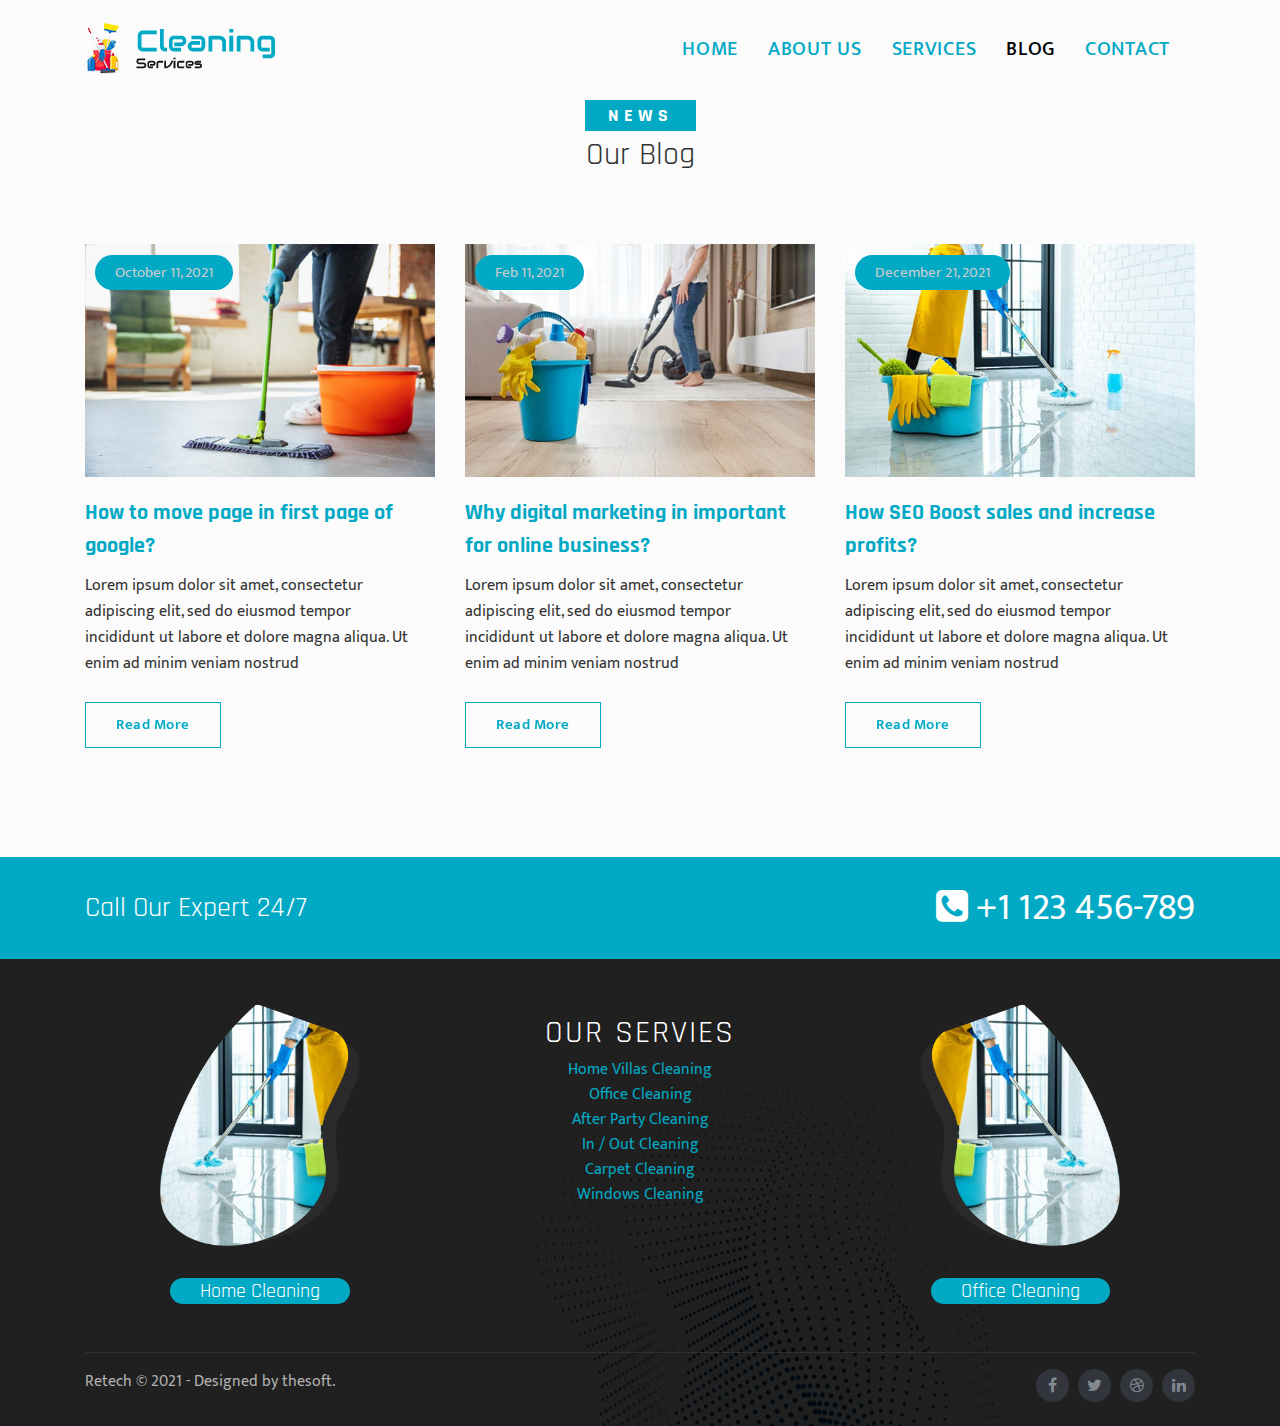
<file: blog.html>
<!DOCTYPE html>
<html lang="zxx">

<head>
	<meta charset="utf-8" />
	<title>About - Cleaning Services Multipurpose Website Template</title>
	<meta content="width=device-width, initial-scale=1.0" name="viewport" />
	<meta name="keywords" content="Cleaning Services Multipurpose Website Template" />
	<meta name="description" content="Cleaning Services Multipurpose Website Template" />
	<!-- Google Fonts -->
	<link href="https://fonts.googleapis.com/css2?family=Rajdhani:wght@400;500;600;700&display=swap" rel="stylesheet">
	<link href="https://fonts.googleapis.com/css2?family=Mukta:wght@300;400;500;600;700;800&display=swap" rel="stylesheet">
	<link rel="preconnect" href="https://fonts.googleapis.com">
	<link rel="preconnect" href="https://fonts.gstatic.com" crossorigin>
	<link href="https://fonts.googleapis.com/css2?family=Saira+Stencil+One&display=swap" rel="stylesheet">
	<!-- Favicon -->
	<link rel="icon" type="image/png" href="assets/img/favicon.png">
	<!-- Site All Style Sheet Css -->
	<link href="assets/css/bootstrap.min.css" rel="stylesheet" />
	<link href="assets/css/font-awesome.min.css" rel="stylesheet" />
	<link href="assets/css/icofont.min.css" rel="stylesheet" />
	<link href="assets/css/magnific-popup.css" rel="stylesheet" />
	<link href="assets/css/animate.min.css" rel="stylesheet" />
	<link href="assets/css/owl.carousel.min.css" rel="stylesheet" />
	<link href="assets/css/owl.theme.default.min.css" rel="stylesheet" />
	<link href="assets/css/swiper.min.css" rel="stylesheet" />
	<!-- Site Main Style Sheet Css -->
	<link href="assets/css/style.css" rel="stylesheet" />
	<link href="assets/css/pages.css" rel="stylesheet" />
	<link href="assets/css/responsive.css" rel="stylesheet" />
</head>

<body>

	<!-- Start Preloader Area -->
    <div id="preloader">
		<img src="assets/img/logo-black.png" class="black-logo" alt="logo">
    </div>
	<!-- End Preloader Area -->

    <!-- Start Header Navbar Area -->
    <header class="header-navber-area">
        <nav class="navbar navbar-b navbar-trans navbar-expand-lg" id="mainNav">
            <div class="container top-menu">
                <a class="navbar-brand js-scroll" href="index.html">
				<img src="assets/img/logo.png" class="white-logo" alt="logo">
				<img src="assets/img/logo-black.png" class="black-logo" alt="logo">
			</a>
            <button class="navbar-toggler collapsed" type="button" data-toggle="collapse" data-target="#navbarDefault" aria-controls="navbarDefault" aria-expanded="false" aria-label="Toggle navigation"> <span></span>  <span></span>  <span></span> 
			</button>
                <div class="navbar-collapse collapse justify-content-end" id="navbarDefault">
                    <ul class="navbar-nav">
                        <li class="nav-item"><a class="nav-link js-scroll" href="index.html">Home</a></li>
                        <li class="nav-item"><a class="nav-link js-scroll" href="about.html">About Us</a></li>
                        <li class="nav-item"><a class="nav-link js-scroll" href="services.html">Services</a></li>
                        <li class="nav-item"><a class="nav-link js-scroll active" href="blog.html">Blog</a></li>
                        <li class="nav-item"><a class="nav-link js-scroll" href="contact.html">contact</a></li>
                    </ul>
                </div>
            </div>
        </nav>
    </header>
    <!-- End Header Navbar Area -->

	<!-- Start Blog Section -->
    <section id="blog" class="blog-area bg-gray section-padding">
        <div class="container">
			<div class="row">
				<div class="col-md-12">
					<div class="section-title">
						<h5>News</h5>
						<h2>Our Blog</h2>
					</div>
				</div>
			</div>
            <div class="row">
                <div class="col-lg-4 col-md-6">
                    <div class="blog-slingle-item">
						<div class="author-date"> <a href="#">October 11, 2021 </a> </div>
                        <div class="post-img">
							<a href="#"><img src="assets/img/blog/blog-1.jpg" alt=""> </a>
                        </div>
                        <div class="blog-content-info">
                            <h6><a href="#">How to move page in first page of google?</a></h6>
							<p>Lorem ipsum dolor sit amet, consectetur adipiscing elit, sed do eiusmod tempor incididunt ut labore et dolore magna aliqua. Ut enim ad minim veniam nostrud</p>
                        </div>
						<a href="#" class="button contact-btn">Read More</a>
                    </div>
                </div>
                <div class="col-lg-4 col-md-6">
                    <div class="blog-slingle-item">
						<div class="author-date"> <a href="#">Feb 11, 2021 </a> </div>
                        <div class="post-img">
                            <a href="#"><img src="assets/img/blog/blog-2.jpg" alt=""> </a>
                        </div>
                        <div class="blog-content-info">
                            <h6><a href="#">Why digital marketing in important for online business?</a></h6>
							<p>Lorem ipsum dolor sit amet, consectetur adipiscing elit, sed do eiusmod tempor incididunt ut labore et dolore magna aliqua. Ut enim ad minim veniam nostrud</p>
                        </div>
						<a href="#" class="button contact-btn">Read More</a>
                    </div>
                </div>
                <div class="col-lg-4 col-md-6">
                    <div class="blog-slingle-item">
						<div class="author-date"> <a href="#">December 21, 2021 </a> </div>
                        <div class="post-img">
							<a href="#"><img src="assets/img/blog/blog-3.jpg" alt=""> </a>
                        </div>
                        <div class="blog-content-info">
                            <h6><a href="#">How SEO Boost sales and increase profits?</a></h6>
							<p>Lorem ipsum dolor sit amet, consectetur adipiscing elit, sed do eiusmod tempor incididunt ut labore et dolore magna aliqua. Ut enim ad minim veniam nostrud</p>
                        </div>
						<a href="#" class="button contact-btn">Read More</a>
                    </div>
                </div>
            </div>
        </div>
    </section>
    <!-- End Blog Section -->

	
    <!-- Start Footer Section -->
    <div class="book-area">
        <div class="container">
            <div class="row">
                <div class="col-md-8">
                    <div class="footer-copyright-text f-30">
                        <h3>Call Our Expert 24/7</h3>
                    </div>
                </div>
                <div class="col-md-4 text-right text-white f-30">
                    <p><i class="fa fa-phone-square"></i> +1 123 456-789</p>
                </div>
            </div>
        </div>
    </div>

	  <!-- Site footer -->
	  <footer class="site-footer">
		<div class="container">
		  <div class="row">
			<!-- <div class="col-sm-12 col-md-4">
			  <h6>About</h6>
			  <p class="text-justify">Retech De la conception à l’exploitation d’un projet, le respect de l’environnement, intégré à notre vision de la construction durable, est l’une de nos principales préoccupations. consectetur adipiscing elit, sed do eiusmod tempor incididunt ut labore et dolore magna aliqua. Ut enim ad minim veniam nostrud</p>
			</div> -->
  
			
			<div class="col-sm-12 col-md-4 text-center footer-service-img">
				<img src="assets/img/footer-left-img.png" alt='image'/>
				<h5 class="footer-btn"><a href="#">Home Cleaning</a></h5>
			</div>
			<div class="col-xs-12 col-md-4 text-center">
				<h2>Our Servies</h2>
				<ul class="footer-links">
				  <li><a href="#">Home Villas Cleaning</a></li>
				  <li><a href="#">Office Cleaning</a></li>
				  <li><a href="#">After Party Cleaning</a></li>
				  <li><a href="#">In / Out Cleaning</a></li>
				  <li><a href="#">Carpet Cleaning</a></li>
				  <li><a href="#">Windows Cleaning</a></li>
				</ul>
			  </div>
			<div class="col-sm-12 col-md-4 text-center footer-service-img">
				<img src="assets/img/footer-right-img.png" alt='image'/>
				<h5 class="footer-btn"><a href="#">Office Cleaning</a></h5>
			</div>
		  </div>
		  <hr>
		</div>
		<div class="container">
		  <div class="row">
			<div class="col-md-8 col-sm-6 col-xs-12">
			  <p class="copyright-text">Retech © 2021 - Designed by thesoft.
			  </p>
			</div>
  
			<div class="col-md-4 col-sm-6 col-xs-12">
			  <ul class="social-icons">
				<li><a class="facebook" href="#"><i class="fa fa-facebook"></i></a></li>
				<li><a class="twitter" href="#"><i class="fa fa-twitter"></i></a></li>
				<li><a class="dribbble" href="#"><i class="fa fa-dribbble"></i></a></li>
				<li><a class="linkedin" href="#"><i class="fa fa-linkedin"></i></a></li>   
			  </ul>
			</div>
		  </div>
		</div>
  </footer>
    <!-- End Footer Section -->
	
	<!-- Start Back to Top -->
	<div class="back-to-top">
		<i class="fa fa-caret-up"></i><i class="fa fa-caret-up"></i>
	</div>
	<!-- End Back to Top -->
	
	<!-- Site All Jquery Js -->
	<script src="assets/js/jquery-3.5.1.min.js"></script>
	<script src="assets/js/bootstrap.min.js"></script>
	<script src="assets/js/swiper.min.js"></script>
	<script src="assets/js/plugins.js"></script>
	<script src="assets/js/wow.min.js"></script>
	<!--validator js-->
    <script src="assets/js/validator.min.js"></script>
    <!--contact js-->
    <script src="assets/js/contact.js"></script>
	<!-- Site Main Custom Js -->
	<script src="assets/js/main.js"></script>
</body>

</html>
</file>
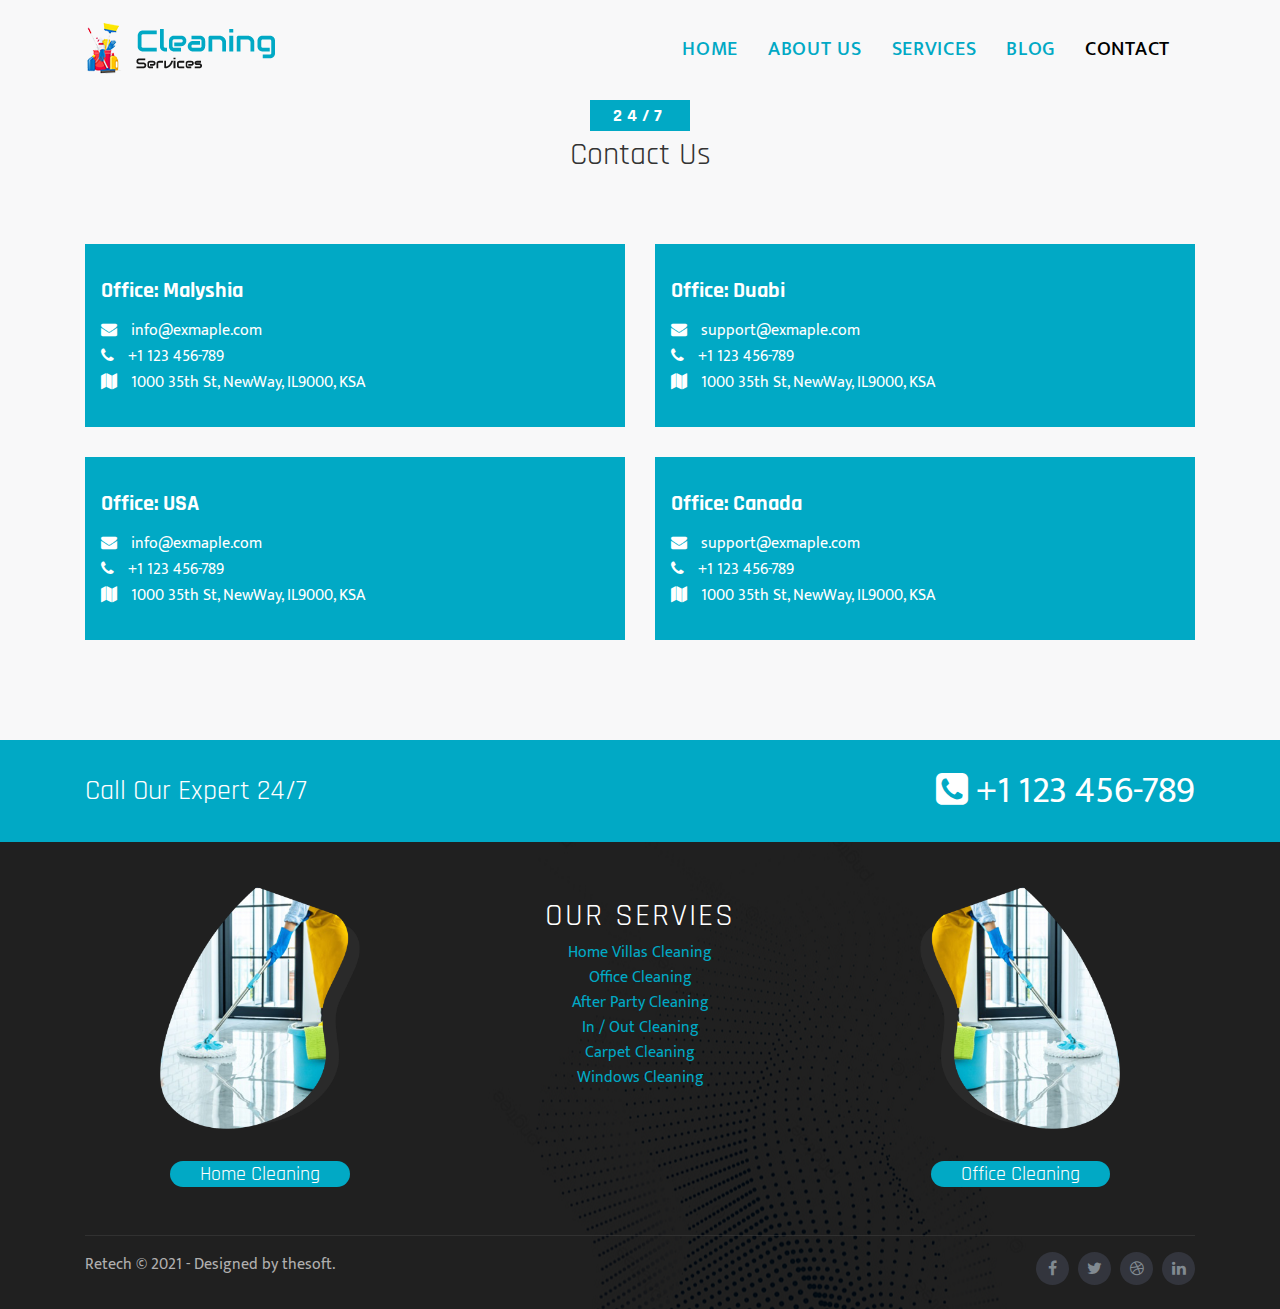
<file: contact.html>
<!DOCTYPE html>
<html lang="zxx">

<head>
	<meta charset="utf-8" />
	<title>About - Cleaning Services Multipurpose Website Template</title>
	<meta content="width=device-width, initial-scale=1.0" name="viewport" />
	<meta name="keywords" content="Cleaning Services Multipurpose Website Template" />
	<meta name="description" content="Cleaning Services Multipurpose Website Template" />
	<!-- Google Fonts -->
	<link href="https://fonts.googleapis.com/css2?family=Rajdhani:wght@400;500;600;700&display=swap" rel="stylesheet">
	<link href="https://fonts.googleapis.com/css2?family=Mukta:wght@300;400;500;600;700;800&display=swap" rel="stylesheet">
	<link rel="preconnect" href="https://fonts.googleapis.com">
	<link rel="preconnect" href="https://fonts.gstatic.com" crossorigin>
	<link href="https://fonts.googleapis.com/css2?family=Saira+Stencil+One&display=swap" rel="stylesheet">
	<!-- Favicon -->
	<link rel="icon" type="image/png" href="assets/img/favicon.png">
	<!-- Site All Style Sheet Css -->
	<link href="assets/css/bootstrap.min.css" rel="stylesheet" />
	<link href="assets/css/font-awesome.min.css" rel="stylesheet" />
	<link href="assets/css/icofont.min.css" rel="stylesheet" />
	<link href="assets/css/magnific-popup.css" rel="stylesheet" />
	<link href="assets/css/animate.min.css" rel="stylesheet" />
	<link href="assets/css/owl.carousel.min.css" rel="stylesheet" />
	<link href="assets/css/owl.theme.default.min.css" rel="stylesheet" />
	<link href="assets/css/swiper.min.css" rel="stylesheet" />
	<!-- Site Main Style Sheet Css -->
	<link href="assets/css/style.css" rel="stylesheet" />
	<link href="assets/css/pages.css" rel="stylesheet" />
	<link href="assets/css/responsive.css" rel="stylesheet" />
</head>

<body>

	<!-- Start Preloader Area -->
    <div id="preloader">
		<img src="assets/img/logo-black.png" class="black-logo" alt="logo">
    </div>
	<!-- End Preloader Area -->

    <!-- Start Header Navbar Area -->
    <header class="header-navber-area">
        <nav class="navbar navbar-b navbar-trans navbar-expand-lg" id="mainNav">
            <div class="container top-menu">
                <a class="navbar-brand js-scroll" href="index.html">
				<img src="assets/img/logo.png" class="white-logo" alt="logo">
				<img src="assets/img/logo-black.png" class="black-logo" alt="logo">
			</a>
            <button class="navbar-toggler collapsed" type="button" data-toggle="collapse" data-target="#navbarDefault" aria-controls="navbarDefault" aria-expanded="false" aria-label="Toggle navigation"> <span></span>  <span></span>  <span></span> 
			</button>
                <div class="navbar-collapse collapse justify-content-end" id="navbarDefault">
                    <ul class="navbar-nav">
                        <li class="nav-item"><a class="nav-link js-scroll" href="index.html">Home</a></li>
                        <li class="nav-item"><a class="nav-link js-scroll" href="about.html">About Us</a></li>
                        <li class="nav-item"><a class="nav-link js-scroll" href="services.html">Services</a></li>
                        <li class="nav-item"><a class="nav-link js-scroll" href="blog.html">Blog</a></li>
                        <li class="nav-item"><a class="nav-link js-scroll active" href="contact.html">contact</a></li>
                    </ul>
                </div>
            </div>
        </nav>
    </header>
    <!-- End Header Navbar Area -->

	<!-- Start Blog Section -->
    <section id="contact" class="contact-area bg-gray section-padding">
        <div class="container">
			<div class="row">
				<div class="col-md-12">
					<div class="section-title">
						<h5>24/7</h5>
						<h2>Contact Us</h2>
					</div>
				</div>
			</div>
            <div class="row">
				<div class="col-lg-6 col-md-6">
					<div class="contact-store-location-box">
						<div class="single-store-location">
							<h3>Office: Malyshia</h3>
							<p><i class="fa fa-envelope"></i> <a href="mailto:info@exmaple.com"> info@exmaple.com</a></p>
							<p><i class="fa fa-phone"></i> <a href="tel:+1123456789"> +1 123 456-789</a></p>
							<p><i class="fa fa-map"></i> 1000 35th St, NewWay, IL9000, KSA</p>
						</div>
					</div>
				</div>
				<div class="col-lg-6 col-md-6">
					<div class="contact-store-location-box">
						<div class="single-store-location">
							<h3>Office: Duabi</h3>
							<p><i class="fa fa-envelope"></i> <a href="mailto:support@exmaple.com"> support@exmaple.com</a></p>
							<p><i class="fa fa-phone"></i> <a href="tel:+1123456789"> +1 123 456-789</a></p>
							<p><i class="fa fa-map"></i> 1000 35th St, NewWay, IL9000, KSA</p>
						</div>
					</div>
				</div>
				<div class="col-lg-6 col-md-6">
					<div class="contact-store-location-box">
						<div class="single-store-location">
							<h3>Office: USA</h3>
							<p><i class="fa fa-envelope"></i> <a href="mailto:info@exmaple.com"> info@exmaple.com</a></p>
							<p><i class="fa fa-phone"></i> <a href="tel:+1123456789"> +1 123 456-789</a></p>
							<p><i class="fa fa-map"></i> 1000 35th St, NewWay, IL9000, KSA</p>
						</div>
					</div>
				</div>
				<div class="col-lg-6 col-md-6">
					<div class="contact-store-location-box">
						<div class="single-store-location">
							<h3>Office: Canada</h3>
							<p><i class="fa fa-envelope"></i> <a href="mailto:support@exmaple.com"> support@exmaple.com</a></p>
							<p><i class="fa fa-phone"></i> <a href="tel:+1123456789"> +1 123 456-789</a></p>
							<p><i class="fa fa-map"></i> 1000 35th St, NewWay, IL9000, KSA</p>
						</div>
					</div>
				</div>
			</div>
        </div>
    </section>
    <!-- End Blog Section -->
	

    <!-- Start Footer Section -->
    <div class="book-area">
        <div class="container">
            <div class="row">
                <div class="col-md-8">
                    <div class="footer-copyright-text f-30">
                        <h3>Call Our Expert 24/7</h3>
                    </div>
                </div>
                <div class="col-md-4 text-right text-white f-30">
                    <p><i class="fa fa-phone-square"></i> +1 123 456-789</p>
                </div>
            </div>
        </div>
    </div>

	  <!-- Site footer -->
	  <footer class="site-footer">
		<div class="container">
		  <div class="row">
			<!-- <div class="col-sm-12 col-md-4">
			  <h6>About</h6>
			  <p class="text-justify">Retech De la conception à l’exploitation d’un projet, le respect de l’environnement, intégré à notre vision de la construction durable, est l’une de nos principales préoccupations. consectetur adipiscing elit, sed do eiusmod tempor incididunt ut labore et dolore magna aliqua. Ut enim ad minim veniam nostrud</p>
			</div> -->
  
			
			<div class="col-sm-12 col-md-4 text-center footer-service-img">
				<img src="assets/img/footer-left-img.png" alt='image'/>
				<h5 class="footer-btn"><a href="#">Home Cleaning</a></h5>
			</div>
			<div class="col-xs-12 col-md-4 text-center">
				<h2>Our Servies</h2>
				<ul class="footer-links">
				  <li><a href="#">Home Villas Cleaning</a></li>
				  <li><a href="#">Office Cleaning</a></li>
				  <li><a href="#">After Party Cleaning</a></li>
				  <li><a href="#">In / Out Cleaning</a></li>
				  <li><a href="#">Carpet Cleaning</a></li>
				  <li><a href="#">Windows Cleaning</a></li>
				</ul>
			  </div>
			<div class="col-sm-12 col-md-4 text-center footer-service-img">
				<img src="assets/img/footer-right-img.png" alt='image'/>
				<h5 class="footer-btn"><a href="#">Office Cleaning</a></h5>
			</div>
		  </div>
		  <hr>
		</div>
		<div class="container">
		  <div class="row">
			<div class="col-md-8 col-sm-6 col-xs-12">
			  <p class="copyright-text">Retech © 2021 - Designed by thesoft.
			  </p>
			</div>
  
			<div class="col-md-4 col-sm-6 col-xs-12">
			  <ul class="social-icons">
				<li><a class="facebook" href="#"><i class="fa fa-facebook"></i></a></li>
				<li><a class="twitter" href="#"><i class="fa fa-twitter"></i></a></li>
				<li><a class="dribbble" href="#"><i class="fa fa-dribbble"></i></a></li>
				<li><a class="linkedin" href="#"><i class="fa fa-linkedin"></i></a></li>   
			  </ul>
			</div>
		  </div>
		</div>
  </footer>
    <!-- End Footer Section -->
	
	<!-- Start Back to Top -->
	<div class="back-to-top">
		<i class="fa fa-caret-up"></i><i class="fa fa-caret-up"></i>
	</div>
	<!-- End Back to Top -->
	
	<!-- Site All Jquery Js -->
	<script src="assets/js/jquery-3.5.1.min.js"></script>
	<script src="assets/js/bootstrap.min.js"></script>
	<script src="assets/js/swiper.min.js"></script>
	<script src="assets/js/plugins.js"></script>
	<script src="assets/js/wow.min.js"></script>
	<!--validator js-->
    <script src="assets/js/validator.min.js"></script>
    <!--contact js-->
    <script src="assets/js/contact.js"></script>
	<!-- Site Main Custom Js -->
	<script src="assets/js/main.js"></script>
</body>

</html>
</file>
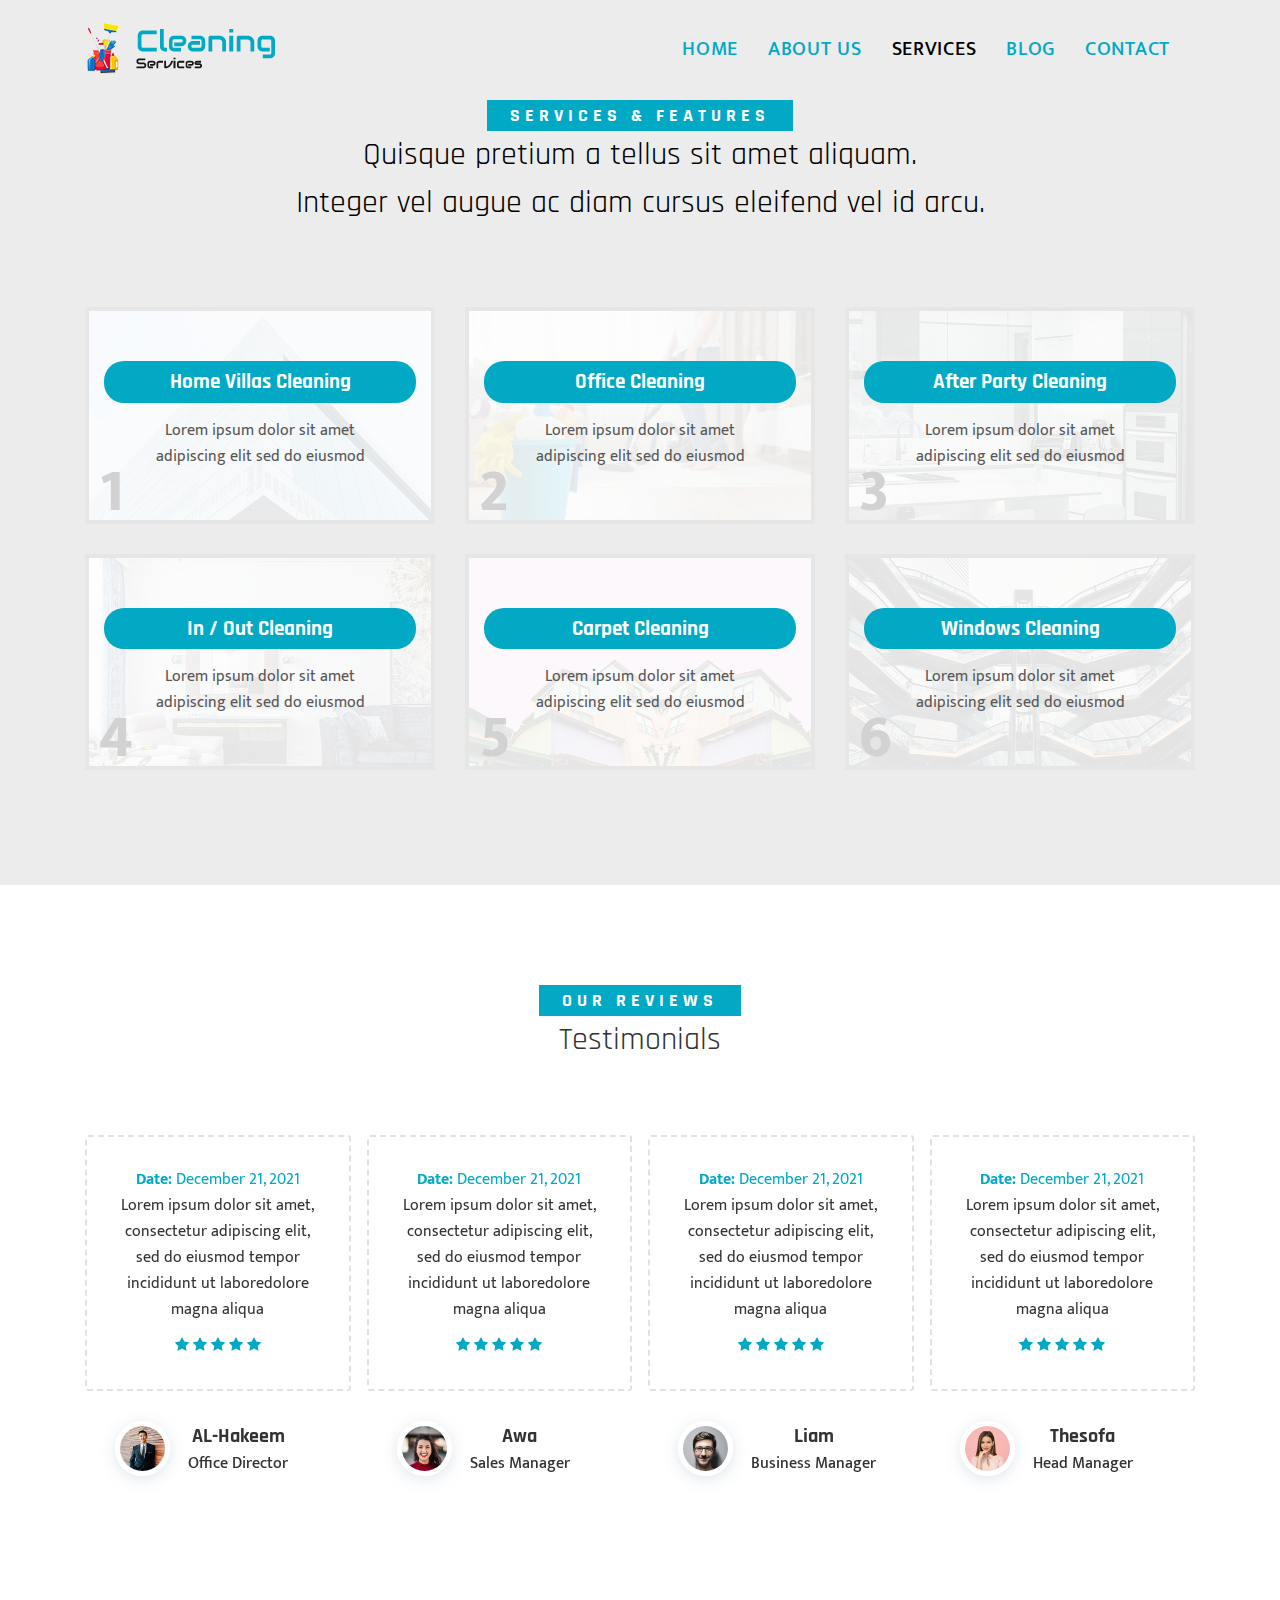
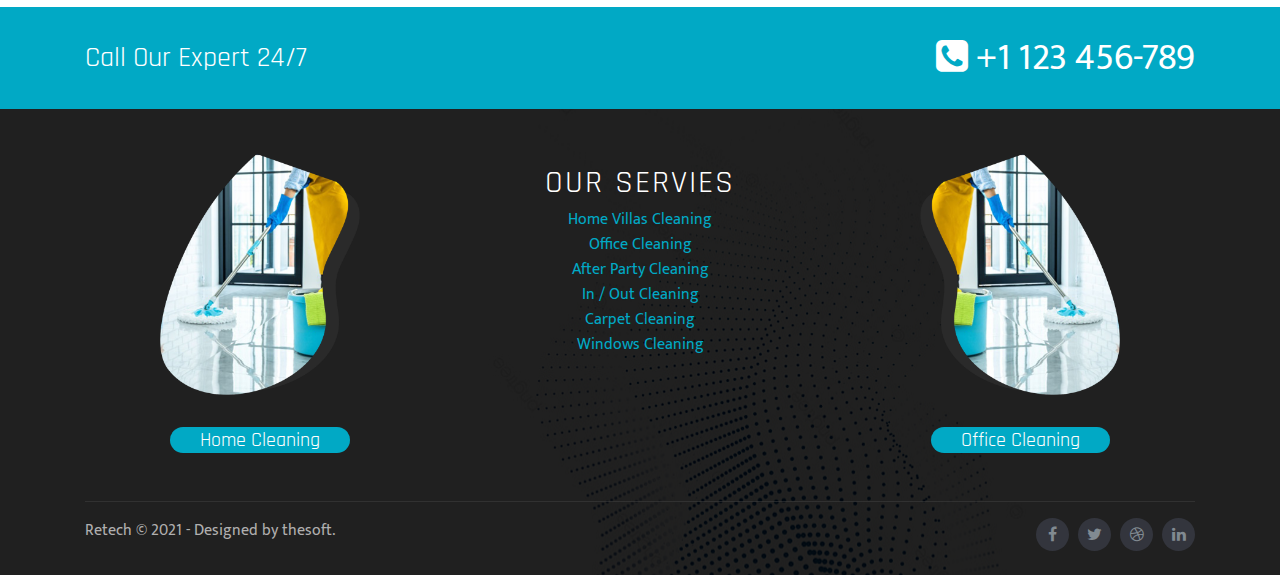
<file: services.html>
<!DOCTYPE html>
<html lang="zxx">

<head>
	<meta charset="utf-8" />
	<title>Services - Cleaning Services Multipurpose Website Template</title>
	<meta content="width=device-width, initial-scale=1.0" name="viewport" />
	<meta name="keywords" content="Cleaning Services Multipurpose Website Template" />
	<meta name="description" content="Cleaning Services Multipurpose Website Template" />
	<!-- Google Fonts -->
	<link href="https://fonts.googleapis.com/css2?family=Rajdhani:wght@400;500;600;700&display=swap" rel="stylesheet">
	<link href="https://fonts.googleapis.com/css2?family=Mukta:wght@300;400;500;600;700;800&display=swap" rel="stylesheet">
	<link rel="preconnect" href="https://fonts.googleapis.com">
	<link rel="preconnect" href="https://fonts.gstatic.com" crossorigin>
	<link href="https://fonts.googleapis.com/css2?family=Saira+Stencil+One&display=swap" rel="stylesheet">
	<!-- Favicon -->
	<link rel="icon" type="image/png" href="assets/img/favicon.png">
	<!-- Site All Style Sheet Css -->
	<link href="assets/css/bootstrap.min.css" rel="stylesheet" />
	<link href="assets/css/font-awesome.min.css" rel="stylesheet" />
	<link href="assets/css/icofont.min.css" rel="stylesheet" />
	<link href="assets/css/magnific-popup.css" rel="stylesheet" />
	<link href="assets/css/animate.min.css" rel="stylesheet" />
	<link href="assets/css/owl.carousel.min.css" rel="stylesheet" />
	<link href="assets/css/owl.theme.default.min.css" rel="stylesheet" />
	<link href="assets/css/swiper.min.css" rel="stylesheet" />
	<!-- Site Main Style Sheet Css -->
	<link href="assets/css/style.css" rel="stylesheet" />
	<link href="assets/css/pages.css" rel="stylesheet" />
	<link href="assets/css/responsive.css" rel="stylesheet" />
</head>

<body>

	<!-- Start Preloader Area -->
    <div id="preloader">
		<img src="assets/img/logo-black.png" class="black-logo" alt="logo">
    </div>
	<!-- End Preloader Area -->

    <!-- Start Header Navbar Area -->
    <header class="header-navber-area">
        <nav class="navbar navbar-b navbar-trans navbar-expand-lg" id="mainNav">
            <div class="container top-menu">
                <a class="navbar-brand js-scroll" href="index.html">
				<img src="assets/img/logo.png" class="white-logo" alt="logo">
				<img src="assets/img/logo-black.png" class="black-logo" alt="logo">
			</a>
            <button class="navbar-toggler collapsed" type="button" data-toggle="collapse" data-target="#navbarDefault" aria-controls="navbarDefault" aria-expanded="false" aria-label="Toggle navigation"> <span></span>  <span></span>  <span></span> 
			</button>
                <div class="navbar-collapse collapse justify-content-end" id="navbarDefault">
                    <ul class="navbar-nav">
                        <li class="nav-item"><a class="nav-link js-scroll" href="index.html">Home</a></li>
                        <li class="nav-item"><a class="nav-link js-scroll" href="about.html">About Us</a></li>
                        <li class="nav-item"><a class="nav-link js-scroll active" href="services.html">Services</a></li>
                        <li class="nav-item"><a class="nav-link js-scroll" href="blog.html">Blog</a></li>
                        <li class="nav-item"><a class="nav-link js-scroll" href="contact.html">contact</a></li>
                    </ul>
                </div>
            </div>
        </nav>
    </header>
    <!-- End Header Navbar Area -->

	<!-- Start Services Section -->
    <section id="services" class="services-area bg-color section-padding">
        <div class="container">
            <div class="row">
                <div class="col-md-12">
					<div class="section-title">
						<h5>Services & Features</h5>
						<h2>
							Quisque pretium a tellus sit amet aliquam.<br/>Integer vel augue ac diam cursus eleifend vel id arcu.
						</h2>
					</div>
                </div>
            </div>
            <div class="row">
                <div class="col-md-12">
					<div id="services-slide0" class="owl-carousel owl-theme owl-loaded owl-drag">
						<div class="row">
							<div class="col-md-6 col-lg-4">
								<div class="services-single-item bg-1 wow fadeInUp" data-wow-delay="0.2s">
									<div class="number">1</div>
									<div class="services-content">
										<h5>Home Villas Cleaning</h5>
										<p>Lorem ipsum dolor sit amet adipiscing elit sed do eiusmod</p>
									</div>
								</div>
							</div>
							<div class="col-md-6 col-lg-4">
								<div class="services-single-item bg-2 wow fadeInUp" data-wow-delay="0.4s">
									<div class="number">2</div>
									<div class="services-content">
										<h5>Office Cleaning</h5>
										<p>Lorem ipsum dolor sit amet adipiscing elit sed do eiusmod</p>
									</div>
								</div>
							</div>
							<div class="col-md-6 col-lg-4">
								<div class="services-single-item bg-3 wow fadeInUp" data-wow-delay="0.6s">
									<div class="number">3</div>
									<div class="services-content">
										<h5>After Party Cleaning</h5>
										<p>Lorem ipsum dolor sit amet adipiscing elit sed do eiusmod</p>
									</div>
								</div>
							</div>
							<div class="col-md-6 col-lg-4">
								<div class="services-single-item bg-4 wow fadeInUp" data-wow-delay="0.8s">
									<div class="number">4</div>
									<div class="services-content">
										<h5>In / Out Cleaning</h5>
										<p>Lorem ipsum dolor sit amet adipiscing elit sed do eiusmod</p>
									</div>
								</div>
							</div>
							<div class="col-md-6 col-lg-4">
								<div class="services-single-item bg-5 wow fadeInUp" data-wow-delay="1s">
									<div class="number">5</div>
									<div class="services-content">
										<h5>Carpet Cleaning</h5>
										<p>Lorem ipsum dolor sit amet adipiscing elit sed do eiusmod</p>
									</div>
								</div>
							</div>
							<div class="col-md-6 col-lg-4">
								<div class="services-single-item bg-6 wow fadeInUp" data-wow-delay="1.2s">
									<div class="number">6</div>
									<div class="services-content">
										<h5>Windows Cleaning</h5>
										<p>Lorem ipsum dolor sit amet adipiscing elit sed do eiusmod</p>
									</div>
								</div>
							</div>
						</div>
					</div>
				</div>
            </div>
        </div>
    </section>
    <!-- End Services Section -->

    

	<!-- Start Testimonials Section -->
	<section id="review" class="testimonial-area section-padding">
		<div class="container">
			<div class="row">
				<div class="col-md-12">
					<div class="section-title">
						<h5>Our Reviews</h5>
						<h2>Testimonials</h2>
					</div>
				</div>
			</div>
			<div class="row">
				<div class="col-md-12">
					<div class="testimonial-slide">
						<div class="owl-carousel owl-theme">
							<!-- testimonials item -->
							<div class="single-testimonial">
								<div class="testimonial-content-inner">
									<div class="testimonial-text">
										<a href="#"><b>Date:</b> December 21, 2021 </a> 
										<p>Lorem ipsum dolor sit amet, consectetur adipiscing elit, sed do eiusmod tempor incididunt ut laboredolore magna aliqua</p>
										<div class="rating-box">
											<ul>
												<li><i class="fa fa-star"></i></li>
												<li><i class="fa fa-star"></i></li>
												<li><i class="fa fa-star"></i></li>
												<li><i class="fa fa-star"></i></li>
												<li><i class="fa fa-star"></i></li>
											</ul>
										</div>
									</div>
									<div class="author-info-box">
										<div class="author-img">
											<img src="assets/img/client/testimonial-1.jpg" alt="testimonial">
										</div>
										<div class="author-bio-info">
											<h3>AL-Hakeem</h3>
											<span>Office Director</span>
										</div>
									</div>
								</div>
							</div>
							<!-- testimonials item -->
							<div class="single-testimonial">
								<div class="testimonial-content-inner">
									<div class="testimonial-text">
										<a href="#"><b>Date:</b> December 21, 2021 </a> 
										<p>Lorem ipsum dolor sit amet, consectetur adipiscing elit, sed do eiusmod tempor incididunt ut laboredolore magna aliqua</p>
										<div class="rating-box">
											<ul>
												<li><i class="fa fa-star"></i></li>
												<li><i class="fa fa-star"></i></li>
												<li><i class="fa fa-star"></i></li>
												<li><i class="fa fa-star"></i></li>
												<li><i class="fa fa-star"></i></li>
											</ul>
										</div>
									</div>
									<div class="author-info-box">
										<div class="author-img">
											<img src="assets/img/client/testimonial-2.jpg" alt="testimonial">
										</div>
										<div class="author-bio-info">
											<h3>Awa</h3>
											<span>Sales Manager</span>
										</div>
									</div>
								</div>
							</div>
							<!-- testimonials item -->
							<div class="single-testimonial">
								<div class="testimonial-content-inner">
									<div class="testimonial-text">
										<a href="#"><b>Date:</b> December 21, 2021 </a> 
										<p>Lorem ipsum dolor sit amet, consectetur adipiscing elit, sed do eiusmod tempor incididunt ut laboredolore magna aliqua</p>
										<div class="rating-box">
											<ul>
												<li><i class="fa fa-star"></i></li>
												<li><i class="fa fa-star"></i></li>
												<li><i class="fa fa-star"></i></li>
												<li><i class="fa fa-star"></i></li>
												<li><i class="fa fa-star"></i></li>
											</ul>
										</div>
									</div>
									<div class="author-info-box">
										<div class="author-img">
											<img src="assets/img/client/testimonial-3.jpg" alt="testimonial">
										</div>
										<div class="author-bio-info">
											<h3>Liam</h3>
											<span>Business Manager</span>
										</div>
									</div>
								</div>
							</div>
							<!-- testimonials item -->
							<div class="single-testimonial">
								<div class="testimonial-content-inner">
									<div class="testimonial-text">
										<a href="#"><b>Date:</b> December 21, 2021 </a> 
										<p>Lorem ipsum dolor sit amet, consectetur adipiscing elit, sed do eiusmod tempor incididunt ut laboredolore magna aliqua</p>
										<div class="rating-box">
											<ul>
												<li><i class="fa fa-star"></i></li>
												<li><i class="fa fa-star"></i></li>
												<li><i class="fa fa-star"></i></li>
												<li><i class="fa fa-star"></i></li>
												<li><i class="fa fa-star"></i></li>
											</ul>
										</div>
									</div>
									<div class="author-info-box">
										<div class="author-img">
											<img src="assets/img/client/testimonial-4.jpg" alt="testimonial">
										</div>
										<div class="author-bio-info">
											<h3>Thesofa</h3>
											<span>Head Manager</span>
										</div>
									</div>
								</div>
							</div>
						</div>
					</div>
				</div>
			</div>
		</div>
	</section>
	<!-- End Testimonials Section -->

    <!-- Start Footer Section -->
    <div class="book-area">
        <div class="container">
            <div class="row">
                <div class="col-md-8">
                    <div class="footer-copyright-text f-30">
                        <h3>Call Our Expert 24/7</h3>
                    </div>
                </div>
                <div class="col-md-4 text-right text-white f-30">
                    <p><i class="fa fa-phone-square"></i> +1 123 456-789</p>
                </div>
            </div>
        </div>
    </div>

	  <!-- Site footer -->
	  <footer class="site-footer">
		<div class="container">
		  <div class="row">
			<!-- <div class="col-sm-12 col-md-4">
			  <h6>About</h6>
			  <p class="text-justify">Retech De la conception à l’exploitation d’un projet, le respect de l’environnement, intégré à notre vision de la construction durable, est l’une de nos principales préoccupations. consectetur adipiscing elit, sed do eiusmod tempor incididunt ut labore et dolore magna aliqua. Ut enim ad minim veniam nostrud</p>
			</div> -->
  
			
			<div class="col-sm-12 col-md-4 text-center footer-service-img">
				<img src="assets/img/footer-left-img.png" alt='image'/>
				<h5 class="footer-btn"><a href="#">Home Cleaning</a></h5>
			</div>
			<div class="col-xs-12 col-md-4 text-center">
				<h2>Our Servies</h2>
				<ul class="footer-links">
				  <li><a href="#">Home Villas Cleaning</a></li>
				  <li><a href="#">Office Cleaning</a></li>
				  <li><a href="#">After Party Cleaning</a></li>
				  <li><a href="#">In / Out Cleaning</a></li>
				  <li><a href="#">Carpet Cleaning</a></li>
				  <li><a href="#">Windows Cleaning</a></li>
				</ul>
			  </div>
			<div class="col-sm-12 col-md-4 text-center footer-service-img">
				<img src="assets/img/footer-right-img.png" alt='image'/>
				<h5 class="footer-btn"><a href="#">Office Cleaning</a></h5>
			</div>
		  </div>
		  <hr>
		</div>
		<div class="container">
		  <div class="row">
			<div class="col-md-8 col-sm-6 col-xs-12">
			  <p class="copyright-text">Retech © 2021 - Designed by thesoft.
			  </p>
			</div>
  
			<div class="col-md-4 col-sm-6 col-xs-12">
			  <ul class="social-icons">
				<li><a class="facebook" href="#"><i class="fa fa-facebook"></i></a></li>
				<li><a class="twitter" href="#"><i class="fa fa-twitter"></i></a></li>
				<li><a class="dribbble" href="#"><i class="fa fa-dribbble"></i></a></li>
				<li><a class="linkedin" href="#"><i class="fa fa-linkedin"></i></a></li>   
			  </ul>
			</div>
		  </div>
		</div>
  </footer>
    <!-- End Footer Section -->
	
	<!-- Start Back to Top -->
	<div class="back-to-top">
		<i class="fa fa-caret-up"></i><i class="fa fa-caret-up"></i>
	</div>
	<!-- End Back to Top -->
	
	<!-- Site All Jquery Js -->
	<script src="assets/js/jquery-3.5.1.min.js"></script>
	<script src="assets/js/bootstrap.min.js"></script>
	<script src="assets/js/swiper.min.js"></script>
	<script src="assets/js/plugins.js"></script>
	<script src="assets/js/wow.min.js"></script>
	<!--validator js-->
    <script src="assets/js/validator.min.js"></script>
    <!--contact js-->
    <script src="assets/js/contact.js"></script>
	<!-- Site Main Custom Js -->
	<script src="assets/js/main.js"></script>
</body>

</html>
</file>
<file: assets/css/style.css>
/*******************************************************
    Template Name    : Cleaning Services Multipurpose Website Template
*******************************************************/


/**************************************
 * 01. Generale Style
 *************************************/

 body {
	background: #fff;
	color: #333;
	font-family: 'Mukta', sans-serif;
	font-size: 16px;
	font-weight: normal;
	line-height: 26px;
	overflow-x: hidden;
	margin: 0 auto;
	padding: 0;
	-moz-box-sizing: border-box;
	-ms-box-sizing: border-box;
	-o-box-sizing: border-box;
	-webkit-box-sizing: border-box;
	box-sizing: border-box;
}
.navbar-b::after{
	position: absolute;
    left: 0;
    right: 0;
    top: -5px;
    z-index: 1;
    width: 100%;
    margin: 0 auto;
    height: 30%;
	background-image: url(../img/home-top-shape.png);
}
h1,
h2,
h3,
h4,
h5,
h6 {
	margin: 0;
	font-family: 'Rajdhani', sans-serif;
	font-weight: normal;
	color: #333;
	line-height: 1.5;
}
a {
	color: #01a9c5;
	text-decoration: none !important;
	-moz-transition: all 0.5s ease-in-out 0s;
	-ms-transition: all 0.5s ease-in-out 0s;
	-o-transition: all 0.5s ease-in-out 0s;
	-webkit-transition: all 0.5s ease-in-out 0s;
	transition: all 0.5s ease-in-out 0s;
}
img {
	max-width: 100%;
}
a:hover {
	color: #292929;
	-moz-transition: all 0.4s ease-in-out 0s;
	-ms-transition: all 0.4s ease-in-out 0s;
	-o-transition: all 0.4s ease-in-out 0s;
	-webkit-transition: all 0.4s ease-in-out 0s;
	transition: all 0.4s ease-in-out 0s;
}
a:hover,
a:focus {
	color: #01a9c5;
	text-decoration: none;
}
p {
	padding: 0;
	margin: 0;
	font-size: 16px;
	color: #333;
	font-weight: 400;
	line-height: 26px;
	font-family: 'Mukta', sans-serif;
}
.bg-dark {
	background: #17171b !important;
}
.z-index {
	z-index: 9;
}
.position-relative {
	position: relative !important;
}
.form-control:focus {
	box-shadow: none;
	outline: 0 none;
	border-bottom: 1px solid #01a9c5;
}
.btn:focus {
	outline: none !important;
	box-shadow: none;
}
button:focus {
	outline: 0 none;
	box-shadow: none;
}
.button:focus {
	outline: none;
	box-shadow: none;
}
.top-btn{
	border: 1px solid #fff !important;
	color: #fff !important;	
}
.theme-color{
	color:#01a9c5;
}
.button {
	position: relative;
	z-index: 1;
	display: inline-block;
	padding: 9px 30px;
	text-align: center;
	font-size: 15px;
	text-transform: capitalize;
	letter-spacing: 0.5px;
	font-weight: 600;
	border: 1px solid #01a9c5;
	background: transparent;
	border-radius: 0px;
	cursor: pointer;
	color: #01a9c5;
	margin-top: 25px;
	overflow: hidden;
	white-space: nowrap;
	-webkit-transition: 0.5s ease-in-out;
	transition: 0.5s ease-in-out;
	will-change: transform;
}
.button:hover {
	color: #fff;
}
.button:before,
.button:after {
	content: '';
	width: 0;
	height: 100%;
	background: #01a9c5;
	position: absolute;
	left: 0;
	top: 0;
	-webkit-transition: width 0.4s;
	transition: width 0.4s;
	z-index: -1;
	opacity: .4;
}
.button:after {
	-webkit-transition-delay: 0s;
	transition-delay: 0s;
	background: #01a9c5;
	opacity: 1;
}
.button:hover:before,
.button:hover:after {
	width: 100%;
}
.button:hover:after {
	-webkit-transition-delay: .2s;
	transition-delay: .2s;
}
.bg-gray {
	background-color: #f8f8f9;
}
.bg-none {
	background: none !important;
}
.color-text {
	color: #01a9c5;
}
dl,
ol,
ul {
	padding: 0;
	margin: 0;
	list-style: none;
}
.mr-15 {
	margin-right: 15px;
}
.d-table {
	width: 100%;
	height: 100%;
}

.d-table-cell {
	vertical-align: middle;
}
.bg-fixed {
	background-attachment: fixed;
}
.bg-img {
	background-size: cover;
	background-repeat: no-repeat;
}

.section-padding {
	padding: 100px 0;
	overflow: hidden;
}
.section-title {
	text-align: center;
	margin-bottom: 65px;
}
.section-title h5 {
	background: #01a9c5;
    color: #fff !important;
    font-size: 18px;
    text-transform: uppercase;
    font-weight: 700;
    letter-spacing: 5px;
    display: inline-table;
    padding: 2px 23px;
}
}
.section-title h2 {
	color: #56422a;
	font-weight: 700;
	text-transform: capitalize;
	line-height: 1.3;
	font-family: 'Rajdhani', sans-serif;
	font-size: 60px;
}
.display-table {
	width: 100%;
	height: 100%;
	display: table;
}
.table-cell {
	display: table-cell;
	vertical-align: middle;
}
.mr-0 {
	margin: 0;
}
.mr-top-50 {
	margin-top: 50px;
}
.back-to-top {
	position: fixed;
	cursor: pointer;
	top: 0;
	right: 15px;
	color: #ffffff;
	background: #01a9c5;
	z-index: 4;
	width: 40px;
	text-align: center;
	height: 42px;
	line-height: 42px;
	opacity: 0;
	visibility: hidden;
	-webkit-transition: .9s;
	transition: .9s;
}
.back-to-top:before {
	content: '';
	position: absolute;
	top: 0;
	left: 0;
	width: 100%;
	height: 100%;
	z-index: -1;
	background: #ffc518;
	opacity: 0;
	visibility: hidden;
	-webkit-transition: 0.5s;
	transition: 0.5s;
}
.back-to-top:hover:before,
.back-to-top:focus:before {
	opacity: 1;
	visibility: visible;
}
.back-to-top:hover,
.back-to-top:focus {
	color: #ffffff;
}
.back-to-top.active {
	top: 90%;
	-webkit-transform: translateY(-98%);
	transform: translateY(-98%);
	opacity: 1;
	visibility: visible;
}
.back-to-top i:last-child {
	opacity: 0;
	visibility: hidden;
	top: 60%;
}
.back-to-top:hover i:first-child,
.back-to-top:focus i:first-child {
	opacity: 0;
	top: 0;
	visibility: hidden;
}
.back-to-top:hover i:last-child,
.back-to-top:focus i:last-child {
	opacity: 1;
	visibility: visible;
	top: 50%;
}
.back-to-top i {
	position: absolute;
	top: 50%;
	-webkit-transform: translateY(-50%);
	transform: translateY(-50%);
	left: 0;
	right: 0;
	margin: 0 auto;
	-webkit-transition: 0.5s;
	transition: 0.5s;
	font-size: 20px;
}
.v-middle {
	position: absolute;
	width: 100%;
	top: 50%;
	left: 0;
	-webkit-transform: translate(0%, -50%);
	transform: translate(0%, -50%);
}
.valign {
	display: -webkit-box;
	display: -ms-flexbox;
	display: flex;
	-webkit-box-align: center;
	-ms-flex-align: center;
	align-items: center;
}
/* [ Start Overlay ] */

[data-overlay-dark],
[data-overlay-light] {
	position: relative;
}
[data-overlay-dark] .container,
[data-overlay-light] .container {
	position: relative;
	z-index: 2;
}
[data-overlay-dark]:before,
[data-overlay-light]:before {
	content: '';
	position: absolute;
	width: 100%;
	height: 100%;
	top: 0;
	left: 0;
	z-index: 1;
}
[data-overlay-dark]:before {
	background: linear-gradient(90deg,transparent#fff 50%,#fff);
	/* background: linear-gradient(90deg,#01a9c5,#2385b2 50%,#01a9c5); */
	/* linear-gradient(90deg,#9c27b0,#01a9c5 50%,#9c27b0) */
}
[data-overlay-light]:before {
	background: #fff;
}
[data-overlay-dark] h1,
[data-overlay-dark] h2,
[data-overlay-dark] h3,
[data-overlay-dark] h4,
[data-overlay-dark] h5,
[data-overlay-dark] h6,
[data-overlay-dark] span,
.bg-dark h1,
.bg-dark h2,
.bg-dark h3,
.bg-dark h4,
.bg-dark h5,
.bg-dark h6,
.bg-dark span,
.bg-color h1,
.bg-color h2,
.bg-color h3,
.bg-color h4,
.bg-color h5,
.bg-color h6,
.bg-color span {
	color: #fff;
}
.bg-color h2{
	color: #000;
}
.bg-color{
	background: #ececec;
}
[data-overlay-dark] p,
.bg-dark p,
.bg-color p {
	color: #000;
}
[data-overlay-dark="0"]:before,
[data-overlay-light="0"]:before {
	opacity: 0;
}
[data-overlay-dark="1"]:before,
[data-overlay-light="1"]:before {
	opacity: .1;
}
[data-overlay-dark="2"]:before,
[data-overlay-light="2"]:before {
	opacity: .2;
}
[data-overlay-dark="3"]:before,
[data-overlay-light="3"]:before {
	opacity: .3;
}
[data-overlay-dark="4"]:before,
[data-overlay-light="4"]:before {
	opacity: .4;
}
[data-overlay-dark="5"]:before,
[data-overlay-light="5"]:before {
	opacity: .8;
}
[data-overlay-dark="6"]:before,
[data-overlay-light="6"]:before {
	opacity: .6;
}
[data-overlay-dark="7"]:before,
[data-overlay-light="7"]:before {
	opacity: .7;
}
[data-overlay-dark="8"]:before,
[data-overlay-light="8"]:before {
	opacity: .8;
}
[data-overlay-dark="9"]:before,
[data-overlay-light="9"]:before,
[data-overlay-color="9"]:before {
	opacity: .9;
}
[data-overlay-dark="10"]:before,
[data-overlay-light="10"]:before {
	opacity: 1;
}
/* [ End Overlay ] */

/* owl theme */

.owl-theme .owl-nav.disabled+.owl-dots {
	margin-top: 20px;
}
.owl-theme .owl-dots .owl-dot span {
	width: 15px;
	height: 7px;
	margin: 5px 5px;
	background-color: #777;
	display: block;
	-webkit-backface-visibility: visible;
	transition: opacity .2s ease;
	border-radius: 5px;
	transition: .3s;
	border: 2px solid transparent;
}
.owl-theme .owl-dots .owl-dot.active span {
	background-color: #01a9c5 !important;
	height: 7px;
	transition: .3s;
}
.owl-theme .owl-dots .owl-dot:hover span {
	background-color: transparent;
	border: 2px solid #01a9c5;
	transition: .3s;
}

/**************************************
 * 02. Preloader Area CSS
 **************************************/

#preloader {
    position: fixed;
	display: flex;
	justify-content: center;
	align-items: center;
    width: 100%;
    height: 100%;
    background: #fff;
    z-index: 999999;
}

#preloader .line {
  position: absolute;
  border-radius: 50%;
  border: 2px solid #fff;
  border-bottom: 2px solid #01a9c5;
}

#preloader .line:nth-child(1) {
  width: 25px;
  height: 25px;
  animation: circle-anim 600ms linear infinite;
}

#preloader .line:nth-child(2) {
  width: 50px;
  height: 50px;
  animation: circle-anim 800ms linear infinite;
}

#preloader .line:nth-child(3) {
  width: 75px;
  height: 75px;
  animation: circle-anim 1000ms linear infinite;
}

#preloader .line:nth-child(4) {
  width: 100px;
  height: 100px;
  animation: circle-anim 1200ms linear infinite;
}

@keyframes circle-anim {
  to {
    transform: rotate(360deg);
  }
}

/**************************************
 * 03.Navber Area Style
 *************************************/
.header-navber-area {
  position: absolute;
  top: 0;
  left: 0;
  width: 100%;
  height: auto;
  z-index: 999;
}
.login-register a{
	color: #01a9c5;
}

.header-navber-area .nav-top-bar {
  background: #ffffff;
  border-bottom: 1px solid rgba(255, 255, 255, 0.3);
  padding-top: 15px;
  padding-bottom: 15px;
}

.header-navber-area .nav-top-bar .call-to-action p {
  margin: 0 13px 0 0;
  display: inline-block;
  color: #ffffff;
  font-size: 15px;
}

.header-navber-area .nav-top-bar .call-to-action p i {
  margin-right: 3px;
  font-size: 16px;
}

.header-navber-area .nav-top-bar .call-to-action p a {
  color: #ffffff;
}

.header-navber-area .nav-top-bar .call-to-action p a:hover, .header-navber-area .nav-top-bar .call-to-action p a:focus {
  color: #FFC107;
}

.header-navber-area .nav-top-bar .top-social {
  float: right;
  padding: 0;
  margin: 0 0 0 10px;
  list-style-type: none;
}

.header-navber-area .top-menu .navbar-reduce {
	background: transparent;
}

.header-navber-area .nav-top-bar .top-social li {
  display: inline-block;
}

.header-navber-area .nav-top-bar .top-social li a {
  color: #ffffff;
  font-size: 15px;
  margin-left: 5px;
}

.header-navber-area .nav-top-bar .top-social li a:hover, .header-navber-area .nav-top-bar .top-social li a:focus {
  color: #01a9c5;
}

.header-navber-area .nav-top-bar .opening-hours {
  float: right;
}

.header-navber-area .nav-top-bar .opening-hours p {
  font-size: 15px;
  color: #ffffff;
  margin-bottom: 0;
}

.header-navber-area .nav-top-bar .opening-hours p i {
  margin-right: 3px;
  font-size: 16px;
}

.header-navber-area .nav-top-bar.template-color-bg {
  background: #01a9c5;
  border-bottom: none;
}

.header-navber-area .nav-top-bar.template-color-bg .call-to-action p a {
  color: #ffffff;
}

.header-navber-area .nav-top-bar.template-color-bg .top-social li a {
  color: #ffffff;
}
.navbar-b.navbar-reduce .login-register a {
    color: #01a9c5;
}

.navbar-b {
	transition: all .5s ease-in-out;
	background-color: transparent;
	padding-top: 15px;
	padding-bottom: 15px;
}
.navbar-b h3{
	color: #fff;
}
.navbar-b.navbar-reduce h3{
	color: #000;
}
.navbar-b.navbar-reduce i{
	color: #000;
}
.navbar-b.navbar-reduce {
	position: fixed;
    top: 0;
    right: 0;
    left: 0;
    z-index: 1030;
	box-shadow: 0px 6px 9px 0px rgba(0, 0, 0, 0.06);
}
.navbar-b.navbar-trans .nav-item,
.navbar-b.navbar-reduce .nav-item {
	position: relative;
}
.navbar-b.navbar-trans .nav-link{
	color: #01a9c5;
	text-transform: uppercase;
	font-weight: 500;
	font-size: 20px;
	letter-spacing: 0.7px;
	padding-right: 15px;
    padding-left: 15px;
	font-family: 'Mukta', sans-serif;
}
.navbar-b.navbar-reduce .nav-link {
	color: #000;
	text-transform: uppercase;
	font-weight: 500;
	font-size: 14px;
	letter-spacing: 0.7px;
	padding-right: 15px;
    padding-left: 15px;
	font-family: 'Mukta', sans-serif;
}
.navbar-b.navbar-trans .nav-link:hover,
.navbar-b.navbar-reduce .nav-link:hover {
	color: #000;
}
.navbar-b.navbar-trans .nav-link:hover {
	color: #000;
}
.navbar-b.navbar-trans .show > .nav-link,
.navbar-b.navbar-trans .active > .nav-link,
.navbar-b.navbar-trans .nav-link.show,
.navbar-b.navbar-trans .nav-link.active {
	color: #000;
}

.navbar-b.navbar-reduce {
	transition: all .5s ease-in-out;
	background-color: #fff;
	padding-top: 15px;
	padding-bottom: 15px;
	-webkit-animation: 500ms ease-in-out 0s normal fadeInDown;
	animation: 500ms ease-in-out 0s normal fadeInDown;
	-webkit-transition: 0.6s;
	transition: 0.6s;
}
.navbar-b.navbar-reduce .nav-link {
	/* color: #333; */
}
.navbar-b.navbar-reduce .nav-link:hover {
	color: #505050;
}
.navbar-b.navbar-reduce .show > .nav-link,
.navbar-b.navbar-reduce .active > .nav-link,
.navbar-b.navbar-reduce .nav-link.show,
.navbar-b.navbar-reduce .nav-link.active {
	color: #01a9c5;
}
.navbar-b.navbar-reduce .navbar-brand {
	color: #fff;
}
.navbar-b.navbar-reduce .navbar-toggler span {
	background-color: #000;
}
.navbar-b .navbar-brand {
	color: #fff;
	font-size: 1.6rem;
	font-weight: 700;
}
.navbar-nav{
	/* background-image: linear-gradient(180deg,#01a9c5 16%,#e62d20 52%); */
	/* position: absolute; */
	/* top: 100%; */
	z-index: 90;
	line-height: 22px;
	margin-right: 10px;
}

.navbar-b .navbar-nav .dropdown-item.show .dropdown-menu,
.navbar-b .dropdown.show .dropdown-menu,
.navbar-b .dropdown-btn.show .dropdown-menu {
	-webkit-transform: translate3d(0px, 0px, 0px);
	transform: translate3d(0px, 0px, 0px);
	visibility: visible !important;
}
.navbar-b .dropdown-menu {
	margin: 1.12rem 0 0;
	border-radius: 0;
}
.navbar-b .dropdown-menu .dropdown-item {
	padding: .7rem 1.7rem;
	transition: all 500ms ease;
}
.navbar-b .dropdown-menu .dropdown-item:hover {
	background-color: #01a9c5;
	color: #fff;
	transition: all 500ms ease;
}
.navbar-b .dropdown-menu .dropdown-item.active {
	background-color: #01a9c5;
}
.navbar-toggler {
	position: relative;
}
.navbar-toggler:focus,
.navbar-toggler:active {
	outline: 0;
}
.navbar-toggler span {
	display: block;
	background-color: #000;
	height: 3px;
	width: 25px;
	margin-top: 4px;
	margin-bottom: 4px;
	-webkit-transform: rotate(0deg);
	transform: rotate(0deg);
	left: 0;
	opacity: 1;
}
.navbar-toggler span:nth-child(1),
.navbar-toggler span:nth-child(3) {
	transition: -webkit-transform .35s ease-in-out;
	transition: transform .35s ease-in-out;
	transition: transform .35s ease-in-out, -webkit-transform .35s ease-in-out;
}
.navbar-toggler:not(.collapsed) span:nth-child(1) {
	position: absolute;
	left: 12px;
	top: 10px;
	-webkit-transform: rotate(135deg);
	transform: rotate(135deg);
	opacity: 0.9;
}
.navbar-toggler:not(.collapsed) span:nth-child(2) {
	height: 12px;
	visibility: hidden;
	background-color: transparent;
}
.navbar-toggler:not(.collapsed) span:nth-child(3) {
	position: absolute;
	left: 12px;
	top: 10px;
	-webkit-transform: rotate(-135deg);
	transform: rotate(-135deg);
	opacity: 0.9;
}
.navbar-b .black-logo {
	display: none;
}
.navbar-b.navbar-reduce .navbar-brand .white-logo {
	display: none;
}
.navbar-b.navbar-reduce .navbar-brand .black-logo {
	display: block;
}
.top-icon{
	  color: #fff;
    border: 5px solid #f7f6f6;
    border-radius: 50%;
    width: 34px;
    height: 34px;
    line-height: 25px;
}

.svg-shape-top .bottom-shape{
	position: absolute;
    left: 0;
    /* right: 0; */
    top: -12px;
    z-index: 1;
    width: 600px;
    margin: 0 auto;
}

/**************************************
 * 04.Home Slider Style
 *************************************/

.slider {
	position: relative;
}
.svg-shape-bottom .bottom-shape {
    position: absolute;
    left: 0;
    right: 0;
    bottom: -5px;
    z-index: 1;
    width: 100%;
    margin: 0 auto;
	height: 25%;
}
/* .swiper-wrapper::after{
	position: absolute;
    top: 0;
    content: "";
    left: 0px;
    padding: 0;
    height: 100%;
    width: 100%;
    opacity: .8;
    z-index: 1;
    background: #dc3545;
    background: -webkit-linear-gradient(to right, #dc3545, #d3003a);
    background: linear-gradient(to right, #dc3545, #d3003a);
} */
.slider.fixed-slider {
	position: fixed;
	top: 0;
	left: 0;
	right: 0;
}
.slider .swiper-slide-active {
	z-index: 3;
}
.slider .parallax-slider {
	position: relative;
}
.slider .parallax-slider .swiper-slide {
	position: relative;
	overflow: hidden;
	width: 100%;
	min-height: 100vh;
	padding-bottom: 50px;
}
.slider .parallax-slider .swiper-slide .bg-img {
	position: absolute;
	top: 0;
	right: 0;
	bottom: 0;
	left: 0;
	background-size: cover;
	background-position: center;
}
.slider .parallax-slider .swiper-slide-active .caption h1 {
	opacity: 1;
	animation: fadeInLeft .8s;
	-webkit-animation-delay: 1s;
	animation-delay: .3s;
}
.slider .parallax-slider .caption {
	margin-top: 100px;
}
.slider .parallax-slider .caption h1 {
	font-size: 80px;
	line-height: 80px;
	font-weight: 700;
	color: #000;
	opacity: 1;
	visibility: visible;
	letter-spacing: 1px;
	text-transform: uppercase;
	margin-bottom: 20px;
}
.slider .parallax-slider .caption h1 span{
	color: #01a9c5 !important;
}
.slider .parallax-slider .caption h2 {
	color: #000;
	letter-spacing: 1px;
	line-height: 35px;
}
.slider .parallax-slider .caption h3 {
	color: #000;
	letter-spacing: 1px;
	line-height: 35px;
	margin-bottom: 30px;
}
.slider .parallax-slider .caption p {
	color: #000;
	font-weight: 400;
	margin-top: 10px;
	opacity: 1;
}
.slider .parallax-slider .swiper-slide-active .caption p {
	color: #fff;
	font-weight: 400;
	margin-top: 10px;
	opacity: 1;
	animation: fadeInRight .8s;
	margin-bottom: 30px;
}
.slider .parallax-slider .swiper-slide-active .caption .home-slider-btn {
	font-size: 16px;
	font-weight: 300;
	text-transform: capitalize;
	letter-spacing: 1px;
	position: relative;
	opacity: 1;
	animation: fadeInUp 1s;
	-webkit-transition: all .4s;
	-o-transition: all .4s;
	transition: all .4s;
}
.slider .control-text {
	position: absolute;
	top: 60%;
	z-index: 8;
	width: 100%;
	height: auto;
	align-items: center;
	display: flex;
	justify-content: space-between;
}
.slider .control-text .swiper-nav-ctrl {
	color: #eee;
	font-size: 15px;
	font-weight: 600;
	text-transform: uppercase;
	letter-spacing: 3px;
	margin-left: 0px;
	margin-right: 0px;
	position: static;
	width: auto;
	height: auto;
	display: inline-block;
	background: transparent;
	/* border-radius: 3px; */
}

.slider .control-text .swiper-nav-ctrl:after {
	font-size: 25px;
    width: 30px;
    height: 50px;
    line-height: 50px;
    display: block;
    text-align: center;
    background: rgb(100 98 95 / 40%);
}
.slider .swiper-pagination-bullets {
	bottom: 20px;
}
.slider .swiper-pagination-bullet {
	background: #fff;
	opacity: .4;
}
.slider .swiper-pagination-bullet-active {
	background: #fff;
	opacity: 1;
}
.call-now{
	margin-top: 40px;
	background: #070707;
	font-size: 30px;
	color:#fff;
	padding: 5px 20px;
	border-radius: 30px;
}

/**************************************
 * Services Section Style
 *************************************/
.services-single-item .number{
	color: #d2d2d2;
    font-size: 60px;
    font-weight: 900;
    position: absolute;
    bottom: 0px;
    padding: 0px 10px;
    z-index: 90;
    line-height: 56px;
}
.services-area .services-single-item {
    padding: 0px;
    position: relative;
	background-repeat: no-repeat;
    background-size: 100%;
    /* background-position: 50% 0% !important; */
	border: 4px solid #e6e6e6;
	margin-bottom: 15px;
	margin-top: 15px;
}
.services-area .services-single-item:before {
    content: "";
    position: absolute;
    top: 0;
    left: 0;
    right: 0;
    bottom: 0;
    background: #fdfdfd;
    opacity: 0.9;
}
.services-area .services-single-item:hover p{
	color: #ffffff;
}
.services-area .services-single-item:hover:after {
    opacity: 0.8;
	background: #01a9c5;
}
.services-area .services-single-item:hover h5,
.services-area .services-single-item:hover p,
.services-area .services-single-item:hover h5 .services-area .services-single-item:hover span {
}
.services-area .services-single-item:hover .count-number {
	background-color: #e1e1e1;
}
.services-area .services-single-item:after {
    content: "";
    position: absolute;
    top: 0;
    left: 0;
    right: 0;
    bottom: 0;
    z-index: 1;
    -webkit-transition: all .4s;
    transition: all .4s;
}
.services-area .services-single-item .services-content {
    position: relative;
    z-index: 7;
    /* background: rgb(255 0 0 / 66%); */
    padding: 50px 15px;
    text-align: center;
	/* border: 2px solid #01a9c5; */
}
.services-area .services-single-item h5 {
    color: #fff;
    font-size: 21px;
    background: #01a9c5;
    padding: 5px 10px;
    font-weight: 700;
    border-radius: 20px;
    margin-bottom: 15px;
}
.services-area .services-single-item p {
    color: #575757;
	padding: 0 30px;
}
.services-area .services-single-item .count-number {
    font-size: 65px;
    line-height: 75px;
    font-weight: 400;
	background-color: #e1e1e1;
    display: inline-block;
    width: 80px;
}
.owl-carousel .owl-stage-outer{
	overflow:hidden;
}
.services-area .bg-1 {
    background-image: url(../img/services/services-1.jpg);
}
.services-area .bg-2 {
    background-image: url(../img/services/services-2.jpg);
}
.services-area .bg-3 {
    background-image: url(../img/services/services-3.jpg);
}
.services-area .bg-4 {
    background-image: url(../img/services/services-4.jpg);
}
.services-area .bg-5 {
    background-image: url(../img/services/services-5.jpg);
}
.services-area .bg-6 {
    background-image: url(../img/services/services-6.jpg);
}


/**************************************
 * Why chose Section Style
 *************************************/
 .why-chose-service img{
	border-radius: 50%;
	width: 33%;
    margin-bottom: 30px;
}

.advantages{
	margin-top: 100px;
}

.advantages h5{
	color: #01a9c5;
    font-size: 22px;
    font-weight: 500;
    margin-bottom: 10px;
    text-transform: capitalize;
    letter-spacing: 0.7px;
    font-family: 'Rajdhani', sans-serif;
}

.advantages i{
	font-size: 30px;
	color: #000;
	margin-right: 15px;
}

/**************************************
 * Featured Section Style
 *************************************/
.featured-services{
    background-position: right;
    background-size: 50%;
    background-repeat: no-repeat;
    background-image: url(../img/featured-bg.jpg);
}

/**************************************
 * Timeline Section Style
 *************************************/

.timelines h2 {
	text-align: center;
	color: #fff;
	font-weight: 600;
	margin-bottom: 40px;
	font-size: 32px;
}
.d-flex-2 {
	display: flex;
	align-items: center;
}
.timeline-area {
	padding: 80px 0;
}
.all-timelines {
	position: relative;
}
.timelines h2 {
	text-align: center;
	color: #fff;
	font-weight: 600;
	margin-bottom: 40px;
}
.all-timelines::before {
	content: "";
	position: absolute;
	left: 0;
	right: 0;
	margin: auto;
	height: 100%;
	width: 2px;
	background: #d5d5d5;
	top: 20px;
}
.single-timeline {
	margin-bottom: 22px;
}
.timeline-blank {
	width: 50%;
}
.timeline-text {
	width: 50%;
	padding-left: 30px;
	-webkit-box-sizing: border-box;
	box-sizing: border-box;
	position: relative;
}
.timeline-text h6 {
	color: #01a9c5;
	font-weight: 900;
	display: inline-block;
	font-size: 1rem;
}
.timeline-text span {
	display: block;
	width: 100%;
}
.single-timeline:nth-child(even) .timeline-text .span {
	text-align: right;
	width: 100%;
}
.t-square {
	content: "";
	position: absolute;
	width: 12px;
	height: 12px;
	left: -6px;
	background: #01a9c5;
}
.single-timeline:nth-child(even) {
	-webkit-box-orient: horizontal;
	-webkit-box-direction: reverse;
	-ms-flex-direction: row-reverse;
	flex-direction: row-reverse;
}
.single-timeline:nth-child(even) .t-square {
	right: -6px;
	left: unset;
}
.single-timeline:nth-child(even) .timeline-text {
	padding-left: 0;
	padding-right: 30px;
	text-align: right;
}

@media all and (max-width: 991px) {
}
@media all and (max-width: 768px) {
	.all-timelines::before {
		right: unset;
		top: 0;
	}
	.single-timeline:nth-child(2n) .timeline-text {
		padding-left: 30px;
		padding-right: 0;
		text-align: left;
	}
	.single-timeline:nth-child(2n) .t-square {
		left: -6px;
		right: unset;
	}
	.timeline-blank {
		display: none;
	}
	.timeline-text {
		width: 100%;
	}
	.single-timeline:nth-child(even) .timeline-text span {
		text-align: left !important;
	}
}
@media all and (max-width: 991px) {
	.single-timeline:nth-child(even) .timeline-text .span {
		text-align: left;
		width: 100%;
	}
}
@media all and (max-width: 360px) {
	.all-timelines::before {
		top: 32px;
	}
}


/**************************************
 * About Section Style
 *************************************/

.about-area {
}
.project-completed .single-project {
	background: #f8f8f9;
    padding: 38px;
	font-size: 14px;
	margin-bottom: 15px;
	margin-top: 15px;
	border: 2px dashed #01a9c5;
    text-align: center;
	display: grid;
}
.project-completed .single-project span{
	margin-top: 10px;
	font-size: 50px;
	color: #01a9c5;
	float: right;
}
.banner-project-completed{
	margin-top: 30px;
}
.banner-project-completed .single-project {
	background: rgb(0 0 0 / 51%);
    padding: 20px;
	font-size: 14px;
	display: grid;
	color: #fff;
	margin-bottom: 20px;
	opacity: 0.9;
}
.banner-project-completed .single-project span{
    padding: 20px;
	font-size: 40px;
	color: #fff;
}
.about-content h2 {
    font-size: 36px;
    font-weight: 700;
    margin-bottom: 20px;
    line-height: normal;
}
.about-content-text p {
	margin-bottom: 15px;
}
.about-content-text h3 {
    color: #01a9c5;
    font-size: 18px;
    text-transform: uppercase;
    font-weight: 700;
    letter-spacing: 5px;
	margin-bottom: 10px;
}

.about-image {
	text-align: center;
    position: relative;
}

.waves-box {
    position: absolute;
    top: 50%;
    left: 50%;
    transform: translate(-50%,-50%);
}
.about-image .iq-video {
	background: transparent;
	display: inline-block;
	width: 60px;
	height: 60px;
	text-align: center;
	font-size: 25px;
	color: #01a9c5;
	float: left;
	border-radius: 100%;
	line-height: 62px;
	z-index: 9;
	position: relative;
}
.about-image .iq-video i {
	margin-left: 5px;
}
.about-image .iq-waves {
	position: absolute;
	left: -30px;
	top: -30px;
	z-index: 2;
}
.about-image .iq-waves .waves {
	position: absolute;
	width: 120px;
	height: 120px;
	background: rgb(255 255 255);
	opacity: 0;
	-ms-filter: "progid:DXImageTransform.Microsoft.Alpha(Opacity=0)";
	border-radius: 50%;
	background-clip: padding-box;
	-webkit-animation: waves 1s ease-in-out infinite;
	animation: waves 1s ease-in-out infinite;
}
.about-image .iq-waves .wave-1 {
	-webkit-animation-delay: 0s;
	animation-delay: 0s;
}
.about-image .iq-waves .wave-2 {
	-webkit-animation-delay: 1s;
	animation-delay: 1s;
}
.about-image .iq-waves .wave-3 {
	-webkit-animation-delay: 2s;
	animation-delay: 2s;
}
@-webkit-keyframes waves {
	0% {
		-webkit-transform: scale(0.2, 0.2);
		transform: scale(0.2, 0.2);
		opacity: 0;
		-ms-filter: "progid:DXImageTransform.Microsoft.Alpha(Opacity=0)";
	}
	50% {
		opacity: 0.9;
		-ms-filter: "progid:DXImageTransform.Microsoft.Alpha(Opacity=90)";
	}
	100% {
		-webkit-transform: scale(0.9, 0.9);
		transform: scale(0.9, 0.9);
		opacity: 0;
		-ms-filter: "progid:DXImageTransform.Microsoft.Alpha(Opacity=0)";
	}
}
@keyframes waves {
	0% {
		-webkit-transform: scale(0.2, 0.2);
		transform: scale(0.2, 0.2);
		opacity: 0;
		-ms-filter: "progid:DXImageTransform.Microsoft.Alpha(Opacity=0)";
	}
	50% {
		opacity: 0.9;
		-ms-filter: "progid:DXImageTransform.Microsoft.Alpha(Opacity=90)";
	}
	100% {
		-webkit-transform: scale(0.9, 0.9);
		transform: scale(0.9, 0.9);
		opacity: 0;
		-ms-filter: "progid:DXImageTransform.Microsoft.Alpha(Opacity=0)";
	}
}


/**************************************
 * 07.Projects Section Style
 *************************************/

.projects-area .project-single-item {
    position: relative;
    overflow: hidden;
}

.projects-area .project-single-item img {
    -webkit-filter: none;
    filter: none;
	border-radius: 0px;
    -webkit-transition: all .5s;
    transition: all .5s;
}

.projects-area .project-single-item:hover img {
    -webkit-filter: none;
    filter: none;
    -webkit-transform: scale(1.09, 1.09);
    transform: scale(1.09, 1.09);
    -webkit-transition: all 1s ease;
    -moz-transition: all 1s ease;
    -o-transition: all 1s ease;
    -ms-transition: all 1s ease;
    transition: all 1s ease;
}
/* .projects-area .project-single-item:hover .project-overlay-info {
    bottom: 0;
} */

.projects-area .project-single-item .project-overlay-info {
    padding: 10px;
    bottom: 75px;
    left: 0;
    width: 100%;
    display: block;
    -webkit-transition: all .3s;
    transition: all .3s;
    text-align: left;
    /* transform: rotate(-90deg); */


  /* Legacy vendor prefixes that you probably don't need... */

  /* Safari */
    /* -webkit-transform: rotate(-90deg); */

  /* Firefox */
    -moz-transform: rotate(-90deg);

  /* IE */
    -ms-transform: rotate(-90deg);

  /* Opera */
    -o-transform: rotate(-90deg);

  /* Internet Explorer */
    filter: progid:DXImageTransform.Microsoft.BasicImage(rotation=3);
}

.projects-area .project-single-item .project-overlay-info .category {
    position: relative;
    color: #000;
    font-size: 16px;
    font-weight: 700;
    text-transform: uppercase;
    letter-spacing: 1px;
    margin-bottom: 5px;
}
.projects-area .project-single-item .project-img{
	overflow: hidden;
}
.projects-area .project-single-item .project-overlay-info h5 {
    font-size: 24px;
    color: #01a9c5;
    display: block;
    font-weight: 700;
    margin-bottom: 10px;
	line-height: 1.2;
}
.projects-area .project-single-item .project-overlay-info p {
    color: #fff;
    font-size: 15px;
}
.projects-area .project-single-item .project-overlay-info i {
    color: #fff;
    font-size: 50px;
	background: #000;
}

/**************************************
 * 08.Testimonial Section Style
 *************************************/

.testimonial-area {
	position: relative;
	z-index: 1;
}

.testimonial-area .owl-stage-outer {
  margin: 0 -8px;
  padding-left: 8px;
  padding-top: .35rem;
}
.testimonial-content-inner .testimonial-text {
	position: relative;
    background: #ffffff;
    border-radius: 3px;
    padding: 30px 25px;
    text-align: center;
    border: 2px dashed #e1e1e1;
}


.testimonial-content-inner .testimonial-text p {
}

.testimonial-text .rating-box {
	margin-top: 10px;
}

.testimonial-text .rating-box h6 {
    font-size: 15px;
    font-weight: 700;
    color: #777;
}

.testimonial-text .rating-box ul li {
	display: inline-block;
}

.testimonial-text .rating-box ul li i {
	color: #01a9c5;
	font-size: 15px;
}
.testimonial-content-inner .author-info-box {
  -webkit-box-orient: vertical;
  -webkit-box-direction: normal;
  flex-direction: row;
  display: flex;
  -webkit-box-align: center;
  align-items: center;
  text-align: center;
	padding: 30px;
}
.testimonial-content-inner .author-info-box .author-img img {
    border-radius: 50%;
    border: 5px solid #fff;
    width: 55px;
    margin: 0 auto;
	-webkit-box-shadow: 0 3px 15px rgba(218, 225, 232, 0.85);
	box-shadow: 0 3px 15px rgba(218, 225, 232, 0.85);
}
.testimonial-content-inner .author-info-box .author-img {
	margin-right: 18px;
}
.testimonial-content-inner .author-info-box h3 {
	font-size: 20px;
	font-weight: 700
}

.testimonial-content-inner .author-info-box span {
	font-size: 16px;
	font-weight: 500
}

.testimonial-area .owl-theme .owl-nav.disabled+.owl-dots {
	position: unset;
	right: 0;
	top: 50%;
	transform: none;
	margin-top: 20px;
}
.testimonial-area .owl-theme .owl-dots .owl-dot span {
	background-color: #ddd;
}

/**************************************
 * 09. Team Section Style
 *************************************/

.team-area {
}

.team-area .section-title {
	margin-bottom: 35px;
}

.single-team-box {
	margin-top: 30px;
	overflow: hidden;
	-webkit-transition: 0.5s;
	transition: 0.5s;
	border: 1px solid #e7e7e7;
}
.team-image {
	position: relative;
	z-index: 1;
	overflow: hidden;
}

.team-image::before {
    content: "";
    position: absolute;
    z-index: 2;
    top: 0;
    left: 0;
    padding: 0;
    height: 100%;
    width: 100%;
    opacity: 0;
    visibility: hidden;
	-webkit-transition: 0.5s;
	transition: 0.5s;
}
.single-team-box:hover .team-image::before {
    opacity: .8;
    visibility: visible;
}

.single-team-box .team-image img {
	width: 100%;
	height: auto;
	-webkit-transition: 0.5s;
	transition: 0.5s;
}

.single-team-box:hover .team-image img {
	-webkit-transform: scale(1.1);
    -ms-transform: scale(1.1);
    -o-transform: scale(1.1);
    transform: scale(1.1);
}

.team-social-icon {
    width: 100%;
	text-align: center;
    -webkit-transform: translateY(-50%);
    -ms-transform: translateY(-50%);
    -o-transform: translateY(-50%);
    transform: translateY(-50%);
	margin-top: 30px;
}

.team-social-icon a {
	border: 1px solid #cbcbcb;
  width: 36px;
  height: 36px;
  /* border-radius: 50%; */
  padding: 5px 5px;
  color: #919191;
  font-size: 14px;
  margin: 0 5px;
  display: inline-block;
  -webkit-transition: all .3s;
  -o-transition: all .3s;
  transition: all .3s;
  will-change: transform;
}

.team-info {
	padding: 20px 15px 0px;
	text-align: center;
	-webkit-transition: 0.5s;
	transition: 0.5s;
}
.team-info h3 {
	font-size: 20px;
	font-weight: 700;
	margin-bottom: 0;
}
.team-info span {
	color: #01a9c5;
	font-size: 16px;
	font-weight: 400;
	display: block;
}

/**************************************
 * 10.Blog Section Style
 *************************************/

.blog-area {
    background: #fbfbfb;
}
.blog-area .section-title {
	margin-bottom: 35px;
}

.blog-slingle-item {
	margin-top: 30px;
	position: relative;
}

.blog-area .blog-slingle-item .post-img {
    overflow: hidden;
    position: relative;
}

.blog-slingle-item .post-img img {
    -webkit-transition: all .4s;
    transition: all .4s;
}

.blog-slingle-item .post-img:hover img {
    -webkit-transform: scale(1.1, 1.1);
    transform: scale(1.1, 1.1);
}

.blog-slingle-item .blog-content-info {
    padding: 20px 20px 0 0;
}
.blog-area .blog-slingle-item .blog-content-info h6 a {
    color: #01a9c5;
    font-size: 22px;
    font-weight: 700;
    display: block;
    margin-bottom: 10px;
}
.blog-area .blog-slingle-item .blog-content-info h6 a:hover {
    color: #01a9c5;
}
.blog-area .blog-slingle-item .blog-content-info h5 {
    font-size: 40px;
    margin-bottom: 5px;
}
.blog-area .author-date{
	position: absolute;
    line-height: 38px;
    padding-left: 10px;
    z-index: 90;
    top: 10px;
}
/* .blog-area .author-date:after{
	content: "";
  position: absolute;
  border: 0 solid transparent;
	width: 0;
	right: 0;
	height: 0;
	border-top: 100px solid #fbfbfb;
  border-left: 100px solid transparent;
} */
.blog-area .author-date a {
    font-size: 15px;
    color: #ccc;
	padding: 5px 20px;
	background: #01a9c5;
	border-radius: 20px;
}
.blog-area .author-date a {
    margin-right: 0px;
}
.blog-area .author-date a:last-child {
    margin-right: 0;
}
.blog-area .author-date b {
    color: #fff;
    padding-right: 5px;
    letter-spacing: 4px;
}

/**************************************
 * 11. Contact Section Style
 *************************************/

.contact-area {
}
.contact-area .section-title {
    margin-bottom: 35px;
}

.contact-form-box {
    margin-top: 30px;
}

.form-input-box {
	position: relative;
}

.contact-area .form input,
.contact-area .form textarea {
	width: 100%;
    padding: 10px 20px;
    border: none;
    color: #333;
    background-color: #f3f3f3;
    border-radius: 3px;
    height: 50px;
    font-weight: 500;
    border-bottom: 1px solid #01a9c5;
}
.contact-area .form textarea {
	height: auto;
	max-height: 300px;
	max-width: 100%;
}

#contact-form .contact-btn-box {
	text-align: center;
}

#contact-form .contact-btn-box .button {
	margin: 0;
}
.form-group {
	margin-bottom: 25px;
}

.contact-form .form-group {
	margin-bottom: 30px;
}

button,
input,
textarea:focus {
	border: none;
	outline: none;
}
.single-store-location {
    padding: 30px 15px;
    background: #01a9c5;
    border: 1px solid #01a9c5;
	margin-top: 30px;
}
.single-store-location i{
	color: #fff;
	margin-right: 10px;
}

.single-store-location h3 {
	color: #fff;
	font-size: 22px;
	font-weight: 700;
	margin-bottom: 10px;
}
.single-store-location p {
	color: #fff;
}
.single-store-location p a {
	color: #fff;
	letter-spacing: 0px;
}
.single-store-location p {
	color: #333;
	letter-spacing: 0px;
	margin-top: 0px;
	font-weight: 400;
}

.social-media-icon {
	margin-top: 10px;
}
.social-media-icon li {
	display: inline-block;
	margin-right: 10px;
}
.social-media-icon li a {
	color: #333;
	background: transparent;
	border-radius: 10px;
	width: 40px;
	font-size: 18px;
	height: 40px;
	line-height: 40px;
	text-align: center;
	display: block;
}
.social-media-icon li a:hover {
	opacity: 0.4;
	transition: all ease 0.3s;
	-webkit-transition: all ease 0.3s;
}

::-webkit-input-placeholder {
	/* Chrome/Opera/Safari */
	color: #333;
}
::-moz-placeholder {
	/* Firefox 19+ */
	color: #333;
}
:-ms-input-placeholder {
	/* IE 10+ */
	color: #333;
}
:-moz-placeholder {
	/* Firefox 18- */
	color: #333;
}

.contact-area .form-message.success {
	background: #03b103;
	color: #fff;
	padding: 10px 15px;
	border-radius: 3px;
	display: block;
	margin-bottom: 15px;
}
.contact-area .form-message.error {
	background: #ff4d15;
	color: #fff;
	padding: 10px 15px;
	border-radius: 3px;
	display: block;
	margin-bottom: 15px;
}
.messages{
	margin-top: 30px;
}
.alert-success{
	margin-left: 15px;
}
.hidden{
	display: none;
}

/**************************************
 * 12.Partner Logo Section Style
 *************************************/

.partner-area {
    padding: 70px 0px;
	overflow: hidden;
}
.partner-item {
    padding: 5px 0px;
    margin: 5px 10px;
}
.partner-area .partner-carousel img {
	opacity: .8;
	max-width: 100%;
	width: inherit!important;
	margin: 0 auto;
}

.partner-area .partner-carousel img:hover {
	opacity: 1;
	cursor: pointer;
}


/**************************************
 * download app Section Style
 *************************************/
.download-buttons-wrap{
 	display: flex;
  align-items: center;
  vertical-align: middle;
  justify-content: center;
 }
.download-buttons{
  margin: 0 10px;
}

/**************************************
 * Footer Section Style
 *************************************/
.footer-copyright-text h3{
	color: #fff;
}
.book-area {
	padding: 30px 0;
	background-color: #01a9c5;
}
.book p {
	color: #fff;
}
.site-footer .single-store-location {
    padding: 0px;
    background: transparent;
    border: 0px solid #01a9c5;
	margin-top: 10px;
}
.site-footer .single-store-location i{
	color: #fff;
	margin-right: 10px;
}

.site-footer .single-store-location h3 {
	color: #01a9c5;
	font-size: 22px;
	font-weight: 700;
	margin-bottom: 10px;
}
.site-footer .single-store-location p {
	color: #fff;
}
.site-footer .single-store-location p a {
	color: #fff;
	letter-spacing: 0px;
}
.site-footer .single-store-location p {
	letter-spacing: 0px;
	margin-top: 0px;
	font-weight: 400;
}

.site-footer p{
	color: #b0afaf;
}

.site-footer
{
  background-color:#000;
  background-image: url(../img/footer-bg.png);
  background-position: 0%;
  padding:45px 0 20px;
  font-size:15px;
  line-height:24px;
  color:#737373;
}
.site-footer hr
{
  border-top-color:#424242;
  opacity:0.5
}
.site-footer hr.small
{
  margin:20px 0
}
.site-footer h2{
  color:#fff;
  text-transform:uppercase;
  margin-top:5px;
  letter-spacing:2px
}
.site-footer a:hover{
  text-decoration:none;
}
.footer-links{
	padding-left: 0;
    list-style: none;
    font-size: 16px;
    line-height: 25px;
}
.footer-links li{
  display:block
}
.footer-links a:active,.footer-links a:focus,.footer-links a:hover{
  text-decoration:none;
}
.footer-links.inline li{
  display:inline-block
}
.site-footer .social-icons{
  text-align:right
}
.site-footer .social-icons a{
  width: 33px;
  height: 33px;
  line-height: 35px;
  margin-left: 6px;
  margin-right: 0;
  border-radius: 100%;
  background-color: #33353d;
}
.copyright-text
{
  margin:0
}
.footer-btn{
	margin-top: 30px;
	margin-bottom: 30px;
}
.footer-btn a{
	border-radius: 20px;
	padding: 0px 30px;
	background: #01a9c5;
	color: #fff;
}
.footer-service-img img{
	max-width: 200px;
}
@media (max-width:991px)
{
  .site-footer [class^=col-]
  {
    margin-bottom:30px
  }
}
@media (max-width:767px)
{
  .site-footer
  {
    padding-bottom:0
  }
  .site-footer .copyright-text,.site-footer .social-icons
  {
    text-align:center
  }
}
.text-white p{
	color: #fff;
}
.f-30 p{
	font-size: 37px;
}
.social-icons
{
  padding-left:0;
  margin-bottom:0;
  list-style:none
}
.social-icons li
{
  display:inline-block;
  margin-bottom:4px
}
.social-icons li.title
{
  margin-right:15px;
  text-transform:uppercase;
  color:#96a2b2;
  font-weight:700;
  font-size:13px
}
.social-icons a{
  background-color:#eceeef;
  color:#818a91;
  font-size:16px;
  display:inline-block;
  line-height:44px;
  width:44px;
  height:44px;
  text-align:center;
  margin-right:8px;
  border-radius:100%;
  -webkit-transition:all .2s linear;
  -o-transition:all .2s linear;
  transition:all .2s linear
}
.social-icons a:active,.social-icons a:focus,.social-icons a:hover
{
  color:#fff;
  background-color:#29aafe
}
.social-icons.size-sm a
{
  line-height:34px;
  height:34px;
  width:34px;
  font-size:14px
}
.social-icons a.facebook:hover
{
  background-color:#3b5998
}
.social-icons a.twitter:hover
{
  background-color:#00aced
}
.social-icons a.linkedin:hover
{
  background-color:#007bb6
}
.social-icons a.dribbble:hover
{
  background-color:#ea4c89
}
@media (max-width:767px)
{
  .social-icons li.title
  {
    display:block;
    margin-right:0;
    font-weight:600
  }
}
</file>
<file: assets/css/pages.css>
/*******************************************************
    Template Name    : Cleaning Services Multipurpose Website Template
*******************************************************/
.page .navbar-b.navbar-trans .nav-link{
	color: #000;
}
.page .navbar-b h3{
	color: #000;
}
.page .navbar-b i{
	color: #000;
}
.page .nav-link{
	color: #000 !important;
}
.contact-area .single-store-location p{
	color: #fff;
}
</file>
<file: assets/css/responsive.css>
@media only screen and (min-width: 768px) and (max-width: 991px) {
	.call-now{
		font-size: 20px;
	}
	.slider .parallax-slider .caption{
		margin-top: auto;
	}
	.slider .parallax-slider .caption h1 {
		font-size: 40px;
	}
	.about-image {
		text-align: center;
		margin-top: 30px;
	}
	.slider .parallax-slider .caption h2{
		font-size: 23px;
    	line-height: 26px;
	}
	
	#navbarDefault {
		width: 100%;
		height: 320px;
		overflow-y: auto;
		background: #f1f1f1;
		z-index: 900;
		margin-top: 10px;
	}
	.slider .parallax-slider .swiper-slide{
		height: 100vh;
	}
	.download-buttons-wrap{
	  display: block;
	  align-items: center;
	  vertical-align: middle;
	  justify-content: center;
	 }
	.download-buttons{
	  margin-bottom: 10px;
	}
}

@media only screen and (max-width: 767px) {
	.call-now{
		font-size: 16px;
	}
	.slider .parallax-slider .caption{
		margin-top: 150px;
	}
	.download-buttons-wrap{
	  display: block;
	  align-items: center;
	  vertical-align: middle;
	  justify-content: center;
	 }
	.download-buttons{
	  margin-bottom: 10px;
	}
	.section-title h2 {
		font-size: 30px;
	}
	.header-navber-area .nav-top-bar {
		display: none;
	}
	#navbarDefault {
		width: 100%;
		height: 320px;
		overflow-y: auto;
		background: #f1f1f1;
		z-index: 900;
	}
	.slider .parallax-slider .swiper-slide{
		height: 100vh;
	}
	/* slider */
	.slider .parallax-slider .caption h1 {
		font-size: 50px;
		line-height: 35px;
	}
	.slider .control-text .swiper-nav-ctrl {
		margin-left: 10px;
		margin-right: 10px;
	}
	.about-content h2{
		font-size: 30px;
	}
	.about-image {
		text-align: center;
		margin-top: 30px;
	}
	.footer-area {
		text-align: center;
	}
	.footer-area .footer-link ul {
		margin-top: 10px;
		text-align: center;
		list-style-type: none;
	}
}


@media only screen and (max-width: 479px) {
	.section-title h2 {
		font-size: 30px;
	}
	.navbar-nav {
		margin-top: 15px;
	}
	.navbar-b .nav-item {
		margin-bottom: 10px;
	}
	.navbar-b .nav-item:last-child {
		margin-bottom: 0px;
	}
	/* slider */
	.slider .parallax-slider .caption h1 {
		font-size: 45px;
	}
	.slider .control-text .swiper-nav-ctrl {
		display: none;
	}
	.about-content h2{
		font-size: 30px;
	}
	.about-image {
		text-align: center;
		margin-top: 30px;
	}
	.footer-area {
		text-align: center;
	}
	.footer-area .footer-link ul {
		margin-top: 10px;
		text-align: center;
		list-style-type: none;
	}
	.banner-project-completed .single-project{
		background: #01a9c5;
	    display: flex;
	    vertical-align: middle;
	    align-items: center;
	}

}


@media screen and (max-width: 320px) and (min-width: 0px){
	.section-title h2 {
		font-size: 30px;
	}
	.navbar-nav {
		margin-top: 15px;
	}
	.navbar-b .nav-item {
		margin-bottom: 10px;
	}
	.navbar-b .nav-item:last-child {
		margin-bottom: 0px;
	}
	.slider .parallax-slider .caption h1 {
		font-size: 30px;
	}
	.slider .control-text .swiper-nav-ctrl {
		display: none;
	}
	.about-content h2{
		font-size: 28px;
	}
	.about-image {
		text-align: center;
		margin-top: 30px;
	}
	.footer-area {
		text-align: center;
	}
	.footer-area .footer-link ul {
		margin-top: 10px;
		text-align: center;
		list-style-type: none;
	}
	
}

@media only screen and (min-width: 0px) and (max-width: 991px) {
	
	.navbar-b{
		background-color: #fff;
	}
	.top-icon{
		color: #333;
	}
	.d-desktop{
		display: none;
	}
	.d-mobile{
		display: block;
		font-size: 14px;
		text-align: center;
		background: #fff;
		position: fixed;
		width: 100%;
		top: 77px;
	}
	.svg-shape-bottom .bottom-shape{
		height: 17%;
	}
	.navbar-nav{
		top: unset;
		background: none;
		z-index: 90;
	}
	.navbar-b.navbar-reduce .show > .nav-link, .navbar-b.navbar-reduce .active > .nav-link, .navbar-b.navbar-reduce .nav-link.show, .navbar-b.navbar-reduce .nav-link.active{
		color: #01a9c5;
	}
	.navbar-b.navbar-trans .nav-link, .navbar-b.navbar-reduce .nav-link{
        color: #333;
	}
	.slider .parallax-slider .caption h1 {
		font-size: 40px;
		line-height: 40px;
	}
	.about-image {
		text-align: center;
		margin-top: 30px;
	}
	.slider .parallax-slider .caption h2{
		font-size: 23px;
    	line-height: 26px;
	}
}
@media only screen and (min-width: 992px) {
	.d-desktop{
		display: block;
	}
	.d-mobile{
		display: none;
	}
}
</file>
